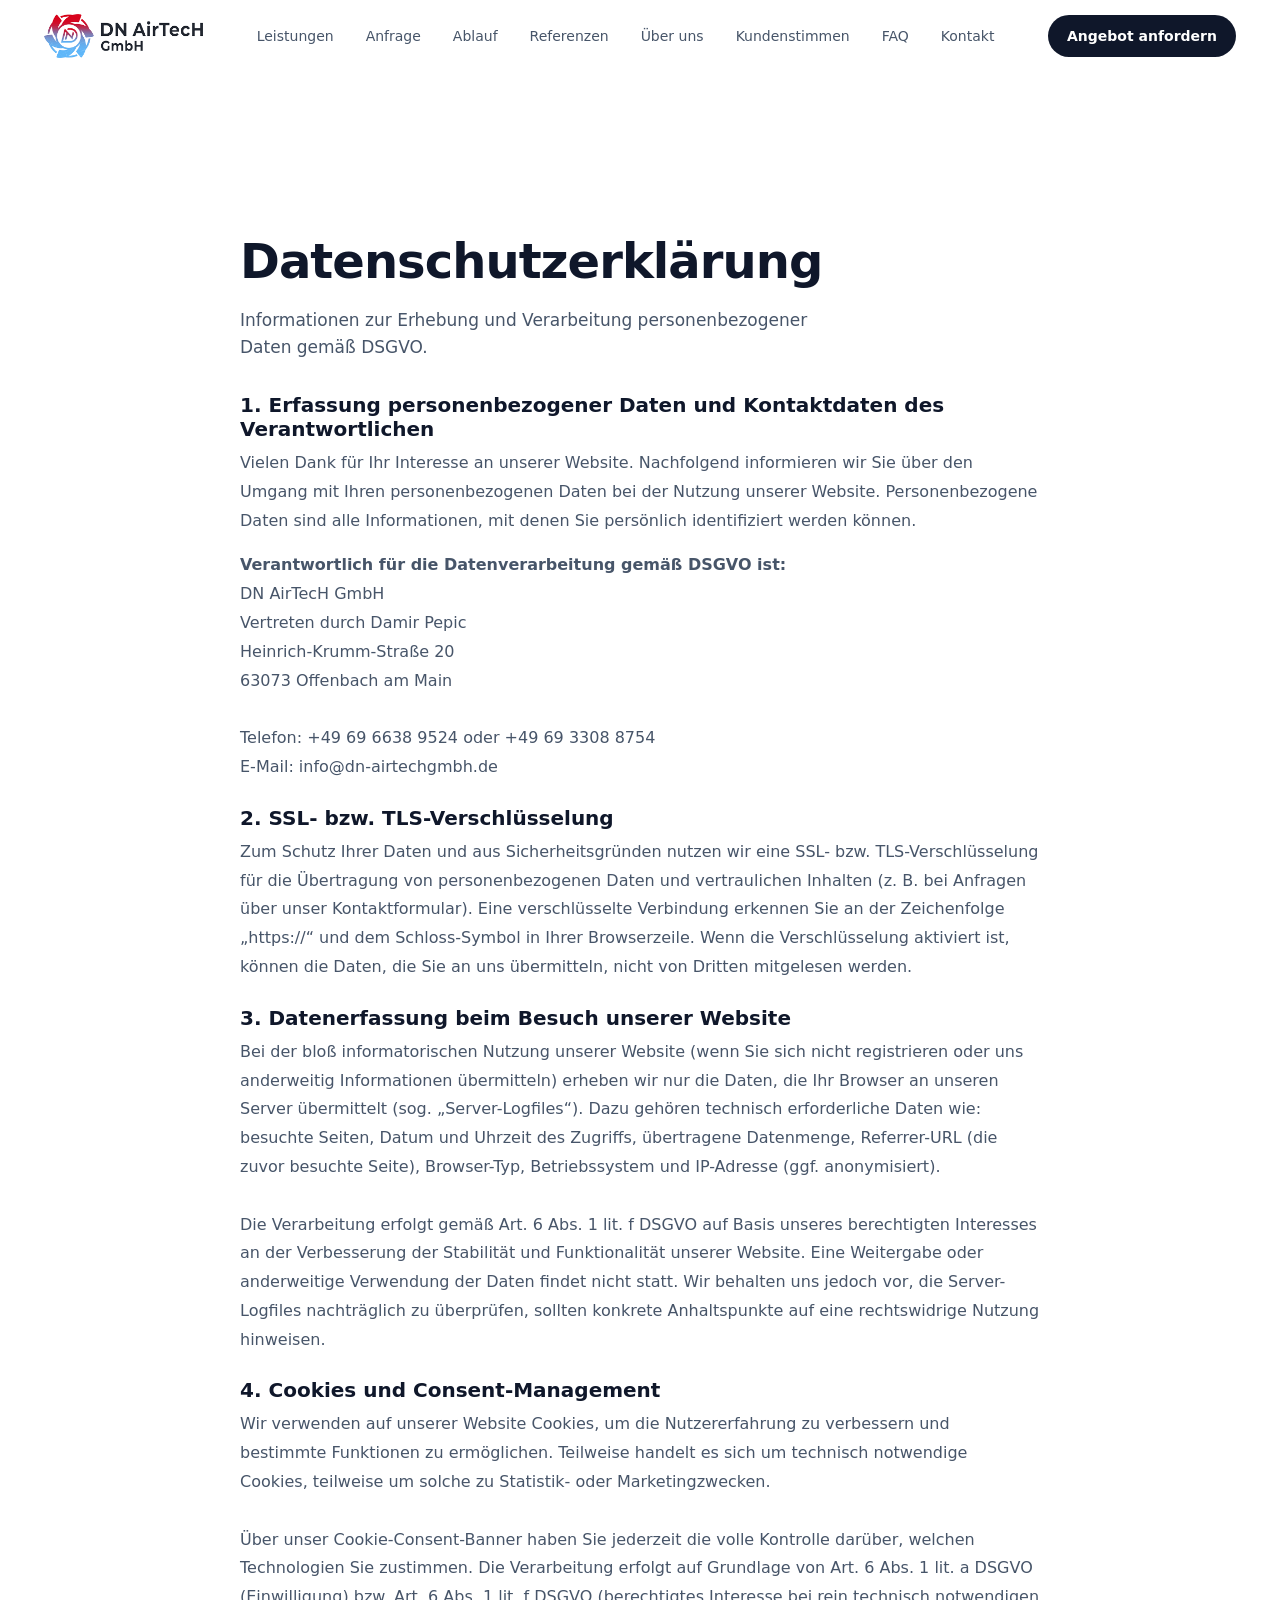
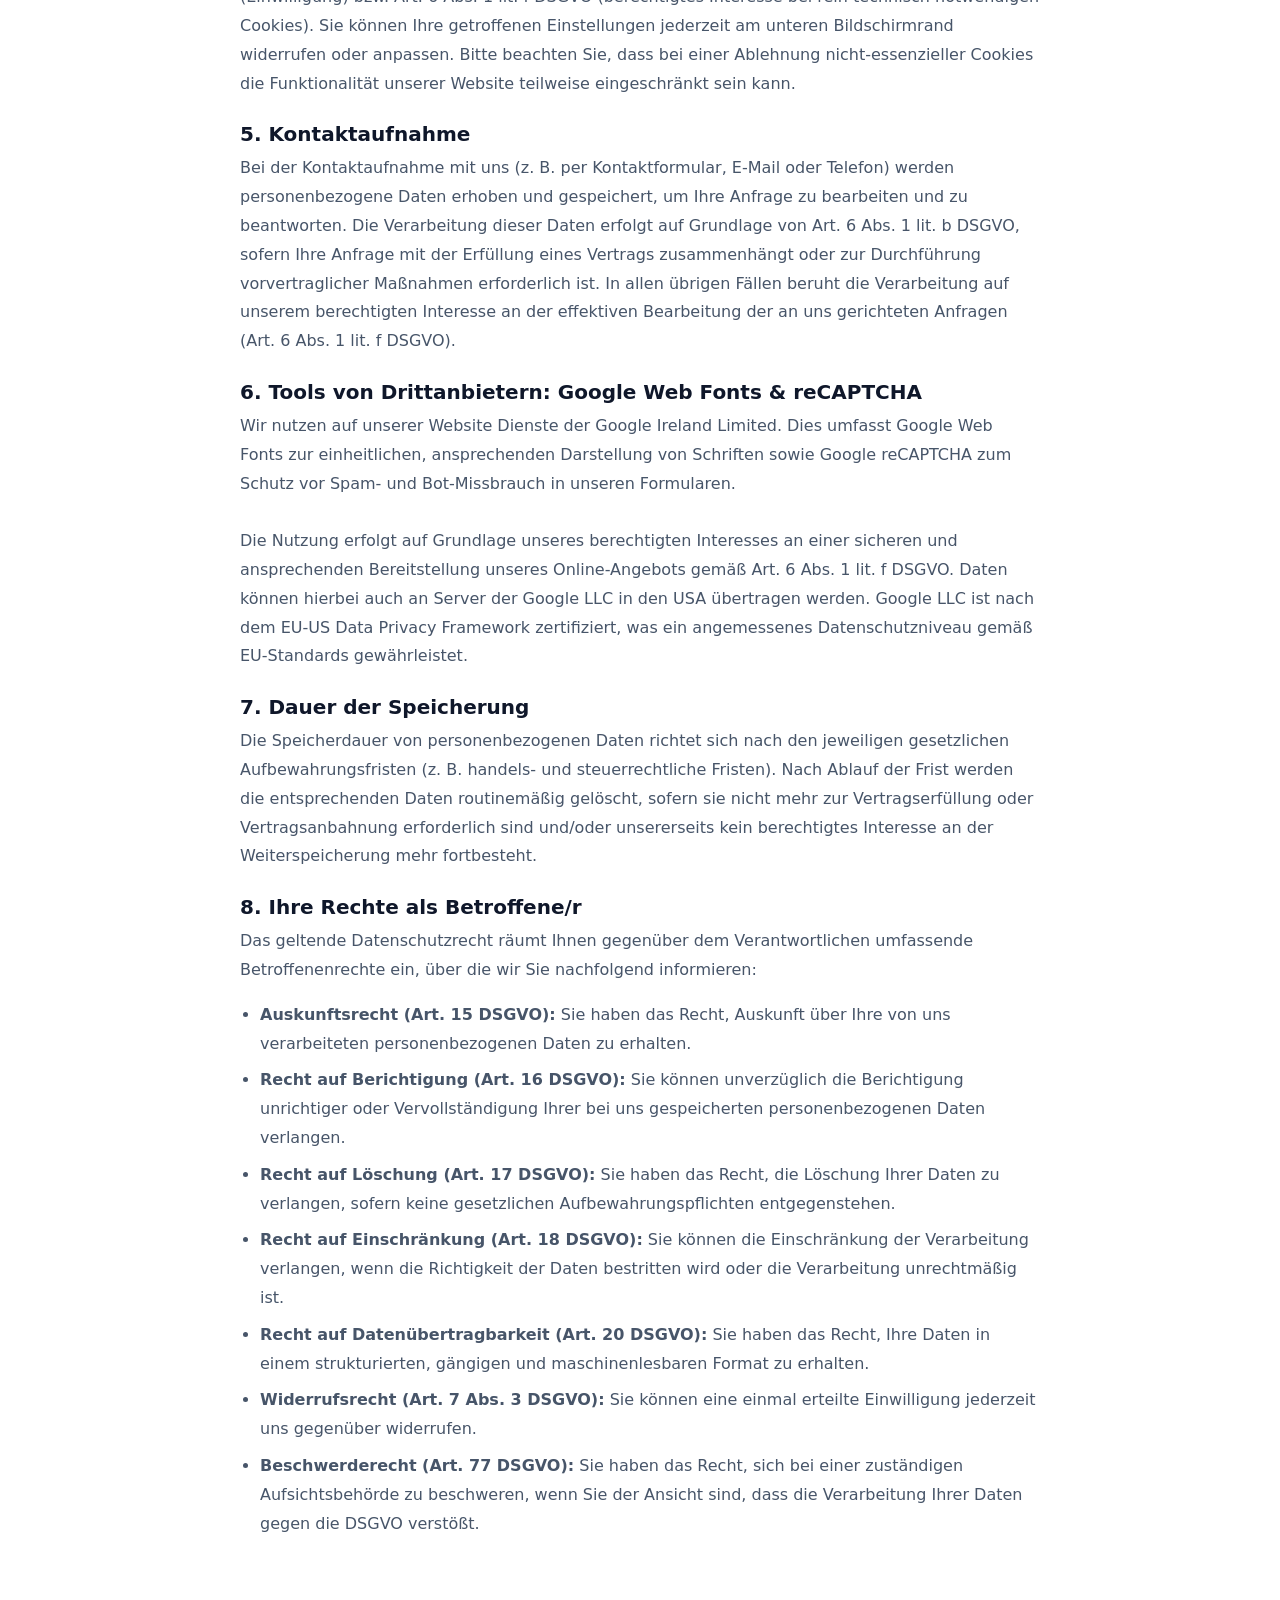
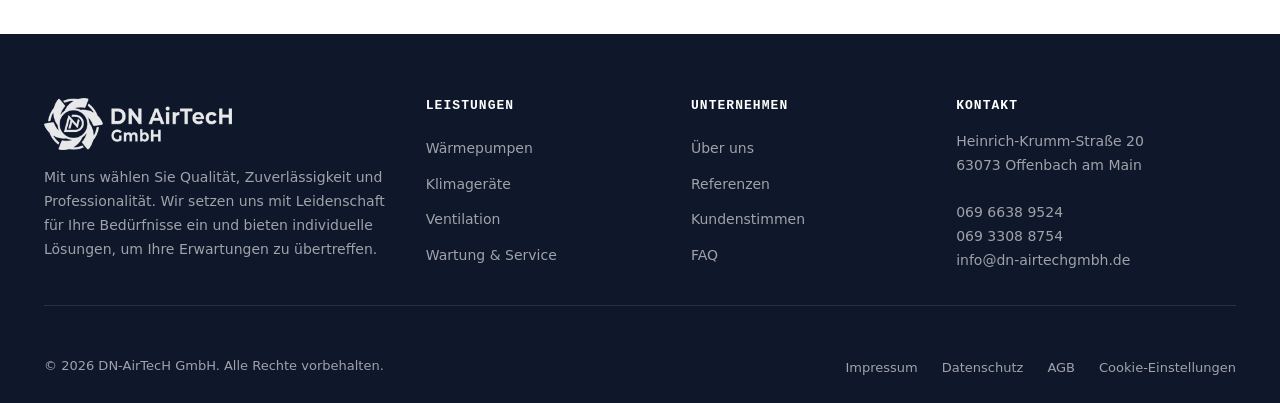
<file: datenschutz.html>
<!DOCTYPE html>
<html lang="de">
<head>
    <meta charset="UTF-8">
    <meta name="viewport" content="width=device-width, initial-scale=1.0">
    <title>Datenschutzerklärung | DN-AirTecH GmbH</title>
    <meta name="robots" content="noindex, follow">
    <link rel="stylesheet" href="styles.css">
</head>
<body>

    <header class="header" id="header">
        <div class="container header__inner">

            <a href="index.html" class="header__logo" aria-label="DN-AirTecH GmbH Startseite">
                <img src="DN-AirTecH-GmbH-Logo-Horizontal.png" alt="DN-AirTecH GmbH Logo" class="header__logo-img">
            </a>

            <nav class="nav" id="nav" aria-label="Hauptnavigation">
                <ul class="nav__list">
                    <li><a href="#leistungen">Leistungen</a></li>
                    <li><a href="#anfrage">Anfrage</a></li>
                    <li><a href="#ablauf">Ablauf</a></li>
                    <li><a href="#referenzen">Referenzen</a></li>
                    <li><a href="#about">Über uns</a></li>
                    <li><a href="#stimmen">Kundenstimmen</a></li>
                    <li><a href="#faq">FAQ</a></li>
                    <li><a href="#kontakt">Kontakt</a></li>
                </ul>
            </nav>

            <div class="header__actions">
                <a href="tel:+496966389524" class="btn-icon" aria-label="Direkt anrufen">
                    <svg viewBox="0 0 24 24" width="20" height="20" fill="none" stroke="currentColor" stroke-width="2"><path d="M22 16.92v3a2 2 0 0 1-2.18 2 19.79 19.79 0 0 1-8.63-3.07 19.5 19.5 0 0 1-6-6 19.79 19.79 0 0 1-3.07-8.67A2 2 0 0 1 4.11 2h3a2 2 0 0 1 2 1.72 12.84 12.84 0 0 0 .7 2.81 2 2 0 0 1-.45 2.11L8.09 9.91a16 16 0 0 0 6 6l1.27-1.27a2 2 0 0 1 2.11-.45 12.84 12.84 0 0 0 2.81.7A2 2 0 0 1 22 16.92z"/></svg>
                </a>
                <a href="#anfrage" class="btn btn--primary btn--sm header__cta">Angebot anfordern</a>
                <button class="hamburger" id="hamburger" aria-label="Menü öffnen" aria-expanded="false" aria-controls="nav">
                    <span></span><span></span><span></span>
                </button>
            </div>
        </div>
    </header>

    <main id="main">
        <section class="legal-section" style="padding: 160px 0 var(--space-8);">
            <div class="container">
                <div class="section-head reveal" style="text-align: left; max-width: 800px; margin: 0 auto var(--space-6);">
                    <h1 class="section-title">Datenschutz&shy;erklärung</h1>
                    <p class="section-sub" style="margin-left: 0;">Informationen zur Erhebung und Verarbeitung personenbezogener Daten gemäß DSGVO.</p>
                </div>

                <div class="reveal" style="max-width: 800px; margin: 0 auto; color: var(--color-text); line-height: 1.8; font-size: 16px;">

                    <h3 style="font-size: 20px; color: var(--color-ink); margin-bottom: 8px;">1. Erfassung personenbezogener Daten und Kontaktdaten des Verantwortlichen</h3>
                    <p style="margin-bottom: 16px;">
                        Vielen Dank für Ihr Interesse an unserer Website. Nachfolgend informieren wir Sie über den Umgang mit Ihren personenbezogenen Daten bei der Nutzung unserer Website. Personenbezogene Daten sind alle Informationen, mit denen Sie persönlich identifiziert werden können.
                    </p>
                    <p style="margin-bottom: var(--space-5);">
                        <strong>Verantwortlich für die Datenverarbeitung gemäß DSGVO ist:</strong><br>
                        DN AirTecH GmbH<br>
                        Vertreten durch Damir Pepic<br>
                        Heinrich-Krumm-Straße 20<br>
                        63073 Offenbach am Main<br><br>
                        Telefon: +49 69 6638 9524 oder +49 69 3308 8754<br>
                        E-Mail: info@dn-airtechgmbh.de
                    </p>

                    <h3 style="font-size: 20px; color: var(--color-ink); margin-bottom: 8px;">2. SSL- bzw. TLS-Verschlüsselung</h3>
                    <p style="margin-bottom: var(--space-5);">
                        Zum Schutz Ihrer Daten und aus Sicherheitsgründen nutzen wir eine SSL- bzw. TLS-Verschlüsselung für die Übertragung von personenbezogenen Daten und vertraulichen Inhalten (z. B. bei Anfragen über unser Kontaktformular). Eine verschlüsselte Verbindung erkennen Sie an der Zeichenfolge „https://“ und dem Schloss-Symbol in Ihrer Browserzeile. Wenn die Verschlüsselung aktiviert ist, können die Daten, die Sie an uns übermitteln, nicht von Dritten mitgelesen werden.
                    </p>

                    <h3 style="font-size: 20px; color: var(--color-ink); margin-bottom: 8px;">3. Datenerfassung beim Besuch unserer Website</h3>
                    <p style="margin-bottom: var(--space-5);">
                        Bei der bloß informatorischen Nutzung unserer Website (wenn Sie sich nicht registrieren oder uns anderweitig Informationen übermitteln) erheben wir nur die Daten, die Ihr Browser an unseren Server übermittelt (sog. „Server-Logfiles“). Dazu gehören technisch erforderliche Daten wie: besuchte Seiten, Datum und Uhrzeit des Zugriffs, übertragene Datenmenge, Referrer-URL (die zuvor besuchte Seite), Browser-Typ, Betriebssystem und IP-Adresse (ggf. anonymisiert).<br><br>
                        Die Verarbeitung erfolgt gemäß Art. 6 Abs. 1 lit. f DSGVO auf Basis unseres berechtigten Interesses an der Verbesserung der Stabilität und Funktionalität unserer Website. Eine Weitergabe oder anderweitige Verwendung der Daten findet nicht statt. Wir behalten uns jedoch vor, die Server-Logfiles nachträglich zu überprüfen, sollten konkrete Anhaltspunkte auf eine rechtswidrige Nutzung hinweisen.
                    </p>

                    <h3 style="font-size: 20px; color: var(--color-ink); margin-bottom: 8px;">4. Cookies und Consent-Management</h3>
                    <p style="margin-bottom: var(--space-5);">
                        Wir verwenden auf unserer Website Cookies, um die Nutzererfahrung zu verbessern und bestimmte Funktionen zu ermöglichen. Teilweise handelt es sich um technisch notwendige Cookies, teilweise um solche zu Statistik- oder Marketingzwecken.<br><br>
                        Über unser Cookie-Consent-Banner haben Sie jederzeit die volle Kontrolle darüber, welchen Technologien Sie zustimmen. Die Verarbeitung erfolgt auf Grundlage von Art. 6 Abs. 1 lit. a DSGVO (Einwilligung) bzw. Art. 6 Abs. 1 lit. f DSGVO (berechtigtes Interesse bei rein technisch notwendigen Cookies). Sie können Ihre getroffenen Einstellungen jederzeit am unteren Bildschirmrand widerrufen oder anpassen. Bitte beachten Sie, dass bei einer Ablehnung nicht-essenzieller Cookies die Funktionalität unserer Website teilweise eingeschränkt sein kann.
                    </p>

                    <h3 style="font-size: 20px; color: var(--color-ink); margin-bottom: 8px;">5. Kontaktaufnahme</h3>
                    <p style="margin-bottom: var(--space-5);">
                        Bei der Kontaktaufnahme mit uns (z. B. per Kontaktformular, E-Mail oder Telefon) werden personenbezogene Daten erhoben und gespeichert, um Ihre Anfrage zu bearbeiten und zu beantworten. Die Verarbeitung dieser Daten erfolgt auf Grundlage von Art. 6 Abs. 1 lit. b DSGVO, sofern Ihre Anfrage mit der Erfüllung eines Vertrags zusammenhängt oder zur Durchführung vorvertraglicher Maßnahmen erforderlich ist. In allen übrigen Fällen beruht die Verarbeitung auf unserem berechtigten Interesse an der effektiven Bearbeitung der an uns gerichteten Anfragen (Art. 6 Abs. 1 lit. f DSGVO).
                    </p>

                    <h3 style="font-size: 20px; color: var(--color-ink); margin-bottom: 8px;">6. Tools von Drittanbietern: Google Web Fonts & reCAPTCHA</h3>
                    <p style="margin-bottom: var(--space-5);">
                        Wir nutzen auf unserer Website Dienste der Google Ireland Limited. Dies umfasst Google Web Fonts zur einheitlichen, ansprechenden Darstellung von Schriften sowie Google reCAPTCHA zum Schutz vor Spam- und Bot-Missbrauch in unseren Formularen.<br><br>
                        Die Nutzung erfolgt auf Grundlage unseres berechtigten Interesses an einer sicheren und ansprechenden Bereitstellung unseres Online-Angebots gemäß Art. 6 Abs. 1 lit. f DSGVO. Daten können hierbei auch an Server der Google LLC in den USA übertragen werden. Google LLC ist nach dem EU-US Data Privacy Framework zertifiziert, was ein angemessenes Datenschutzniveau gemäß EU-Standards gewährleistet.
                    </p>

                    <h3 style="font-size: 20px; color: var(--color-ink); margin-bottom: 8px;">7. Dauer der Speicherung</h3>
                    <p style="margin-bottom: var(--space-5);">
                        Die Speicherdauer von personenbezogenen Daten richtet sich nach den jeweiligen gesetzlichen Aufbewahrungsfristen (z. B. handels- und steuerrechtliche Fristen). Nach Ablauf der Frist werden die entsprechenden Daten routinemäßig gelöscht, sofern sie nicht mehr zur Vertragserfüllung oder Vertragsanbahnung erforderlich sind und/oder unsererseits kein berechtigtes Interesse an der Weiterspeicherung mehr fortbesteht.
                    </p>

                    <h3 style="font-size: 20px; color: var(--color-ink); margin-bottom: 8px;">8. Ihre Rechte als Betroffene/r</h3>
                    <p style="margin-bottom: 16px;">
                        Das geltende Datenschutzrecht räumt Ihnen gegenüber dem Verantwortlichen umfassende Betroffenenrechte ein, über die wir Sie nachfolgend informieren:
                    </p>
                    <ul style="list-style-type: disc; margin-left: 20px; margin-bottom: var(--space-6);">
                        <li style="margin-bottom: 8px;"><strong>Auskunftsrecht (Art. 15 DSGVO):</strong> Sie haben das Recht, Auskunft über Ihre von uns verarbeiteten personenbezogenen Daten zu erhalten.</li>
                        <li style="margin-bottom: 8px;"><strong>Recht auf Berichtigung (Art. 16 DSGVO):</strong> Sie können unverzüglich die Berichtigung unrichtiger oder Vervollständigung Ihrer bei uns gespeicherten personenbezogenen Daten verlangen.</li>
                        <li style="margin-bottom: 8px;"><strong>Recht auf Löschung (Art. 17 DSGVO):</strong> Sie haben das Recht, die Löschung Ihrer Daten zu verlangen, sofern keine gesetzlichen Aufbewahrungspflichten entgegenstehen.</li>
                        <li style="margin-bottom: 8px;"><strong>Recht auf Einschränkung (Art. 18 DSGVO):</strong> Sie können die Einschränkung der Verarbeitung verlangen, wenn die Richtigkeit der Daten bestritten wird oder die Verarbeitung unrechtmäßig ist.</li>
                        <li style="margin-bottom: 8px;"><strong>Recht auf Datenübertragbarkeit (Art. 20 DSGVO):</strong> Sie haben das Recht, Ihre Daten in einem strukturierten, gängigen und maschinenlesbaren Format zu erhalten.</li>
                        <li style="margin-bottom: 8px;"><strong>Widerrufsrecht (Art. 7 Abs. 3 DSGVO):</strong> Sie können eine einmal erteilte Einwilligung jederzeit uns gegenüber widerrufen.</li>
                        <li style="margin-bottom: 8px;"><strong>Beschwerderecht (Art. 77 DSGVO):</strong> Sie haben das Recht, sich bei einer zuständigen Aufsichtsbehörde zu beschweren, wenn Sie der Ansicht sind, dass die Verarbeitung Ihrer Daten gegen die DSGVO verstößt.</li>
                    </ul>

                </div>
            </div>
        </section>
    </main>

    <footer class="footer">
        <div class="container">
            <div class="footer__grid">

                <div class="footer__brand">
                    <a href="#" class="footer__logo" aria-label="DN-AirTecH GmbH">
                        <img src="DN-AirTecH-GmbH-Logo-Horizontal.png" alt="DN-AirTecH GmbH Logo" class="footer__logo-img">
                    </a>
                    <p>Mit uns wählen Sie Qualität, Zuverlässigkeit und Professionalität. Wir setzen uns mit Leidenschaft für Ihre Bedürfnisse ein und bieten individuelle Lösungen, um Ihre Erwartungen zu übertreffen.</p>
                </div>

                <div class="footer__col">
                    <h4>Leistungen</h4>
                    <ul>
                        <li><a href="#leistungen">Wärmepumpen</a></li>
                        <li><a href="#leistungen">Klimageräte</a></li>
                        <li><a href="#leistungen">Ventilation</a></li>
                        <li><a href="#ablauf">Wartung &amp; Service</a></li>
                    </ul>
                </div>

                <div class="footer__col">
                    <h4>Unternehmen</h4>
                    <ul>
                        <li><a href="#about">Über uns</a></li>
                        <li><a href="#referenzen">Referenzen</a></li>
                        <li><a href="#stimmen">Kundenstimmen</a></li>
                        <li><a href="#faq">FAQ</a></li>
                    </ul>
                </div>

                <div class="footer__col">
                    <h4>Kontakt</h4>
                    <address>
                        Heinrich-Krumm-Straße 20<br>
                        63073 Offenbach am Main<br><br>
                        <a href="tel:+496966389524">069 6638 9524</a><br>
                        <a href="tel:+496933088754">069 3308 8754</a><br>
                        <a href="mailto:info@dn-airtechgmbh.de">info@dn-airtechgmbh.de</a>
                    </address>
                </div>

            </div>

            <div class="footer__bottom">
                <p>© <span id="currentYear">2026</span> DN-AirTecH GmbH. Alle Rechte vorbehalten.</p>
                <ul class="footer__legal">
                    <li><a href="impressum.html">Impressum</a></li>
                    <li><a href="datenschutz.html">Datenschutz</a></li>
                    <li><a href="#agb">AGB</a></li>
                    <li><button type="button" class="footer__link-btn" id="cookieSettingsBtn">Cookie-Einstellungen</button></li>
                </ul>
            </div>
        </div>
    </footer>

    <script src="script.js" defer></script>
</body>
</html>
</file>
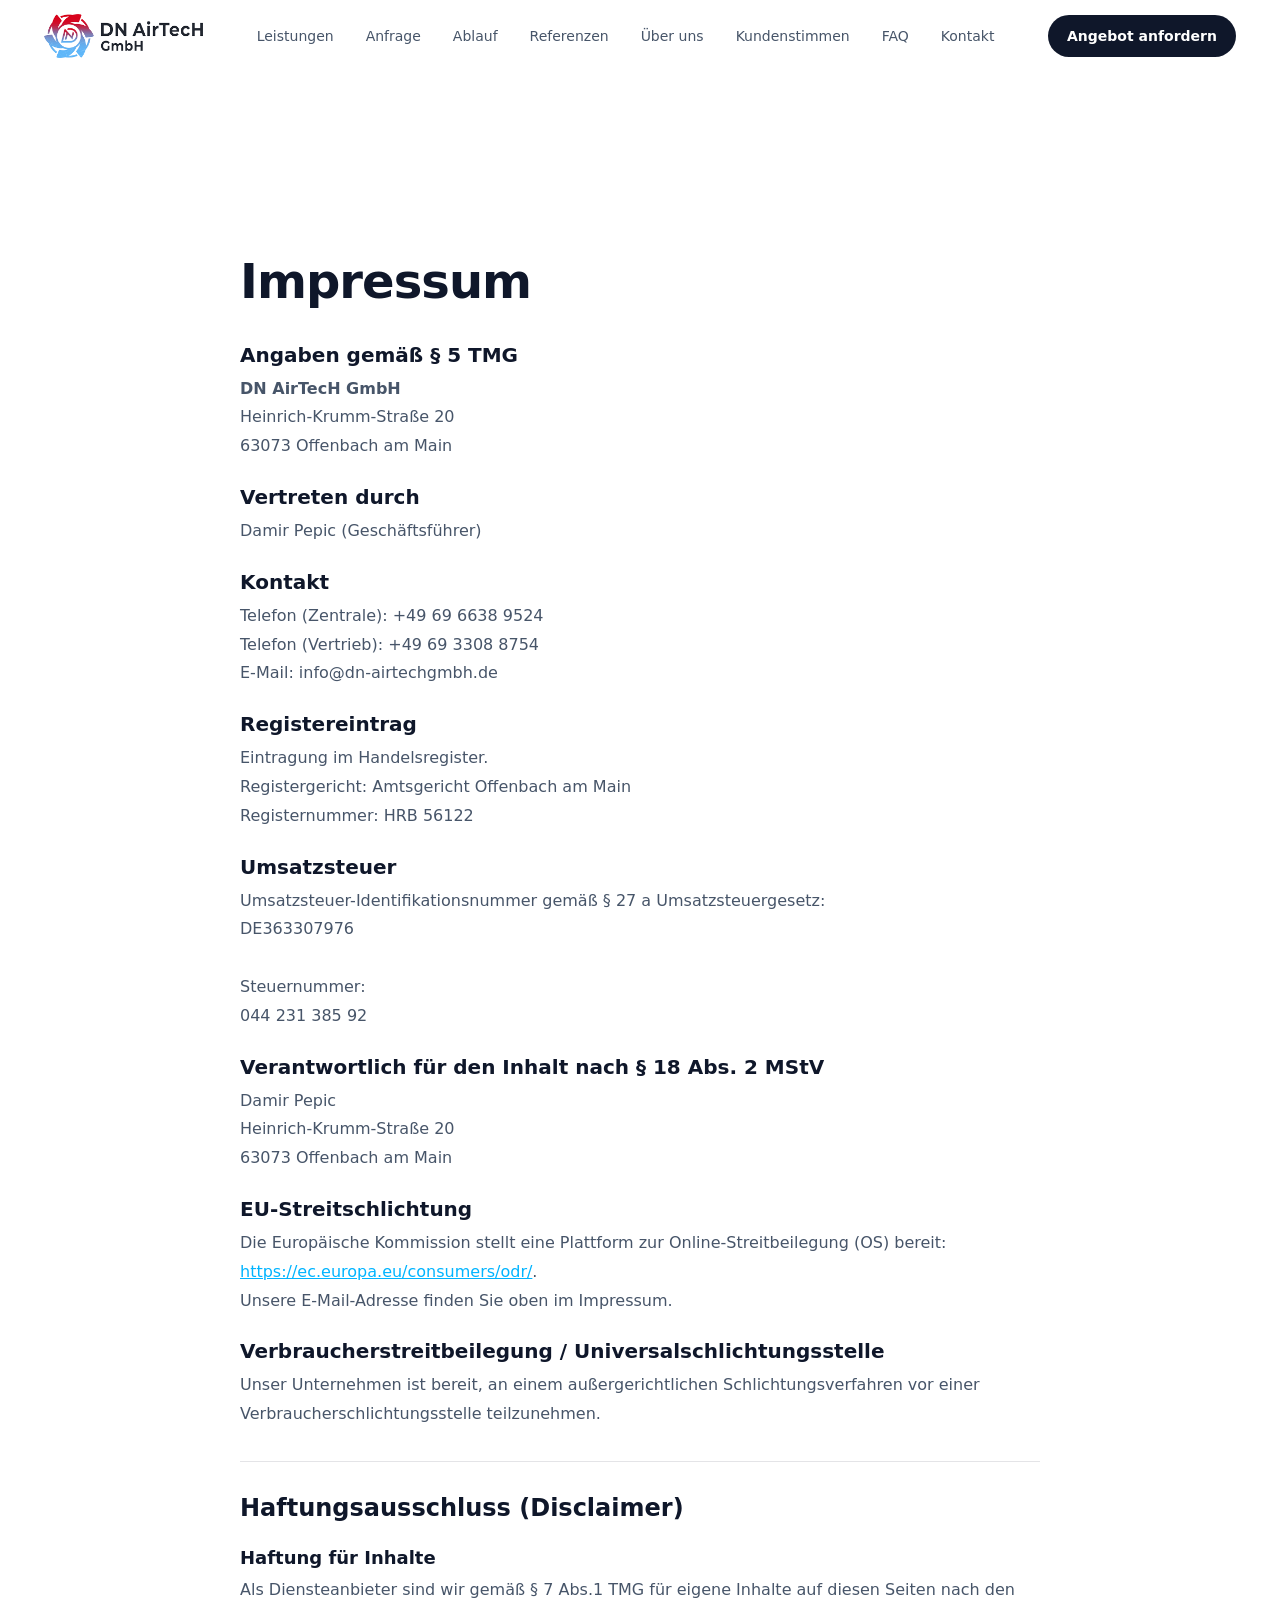
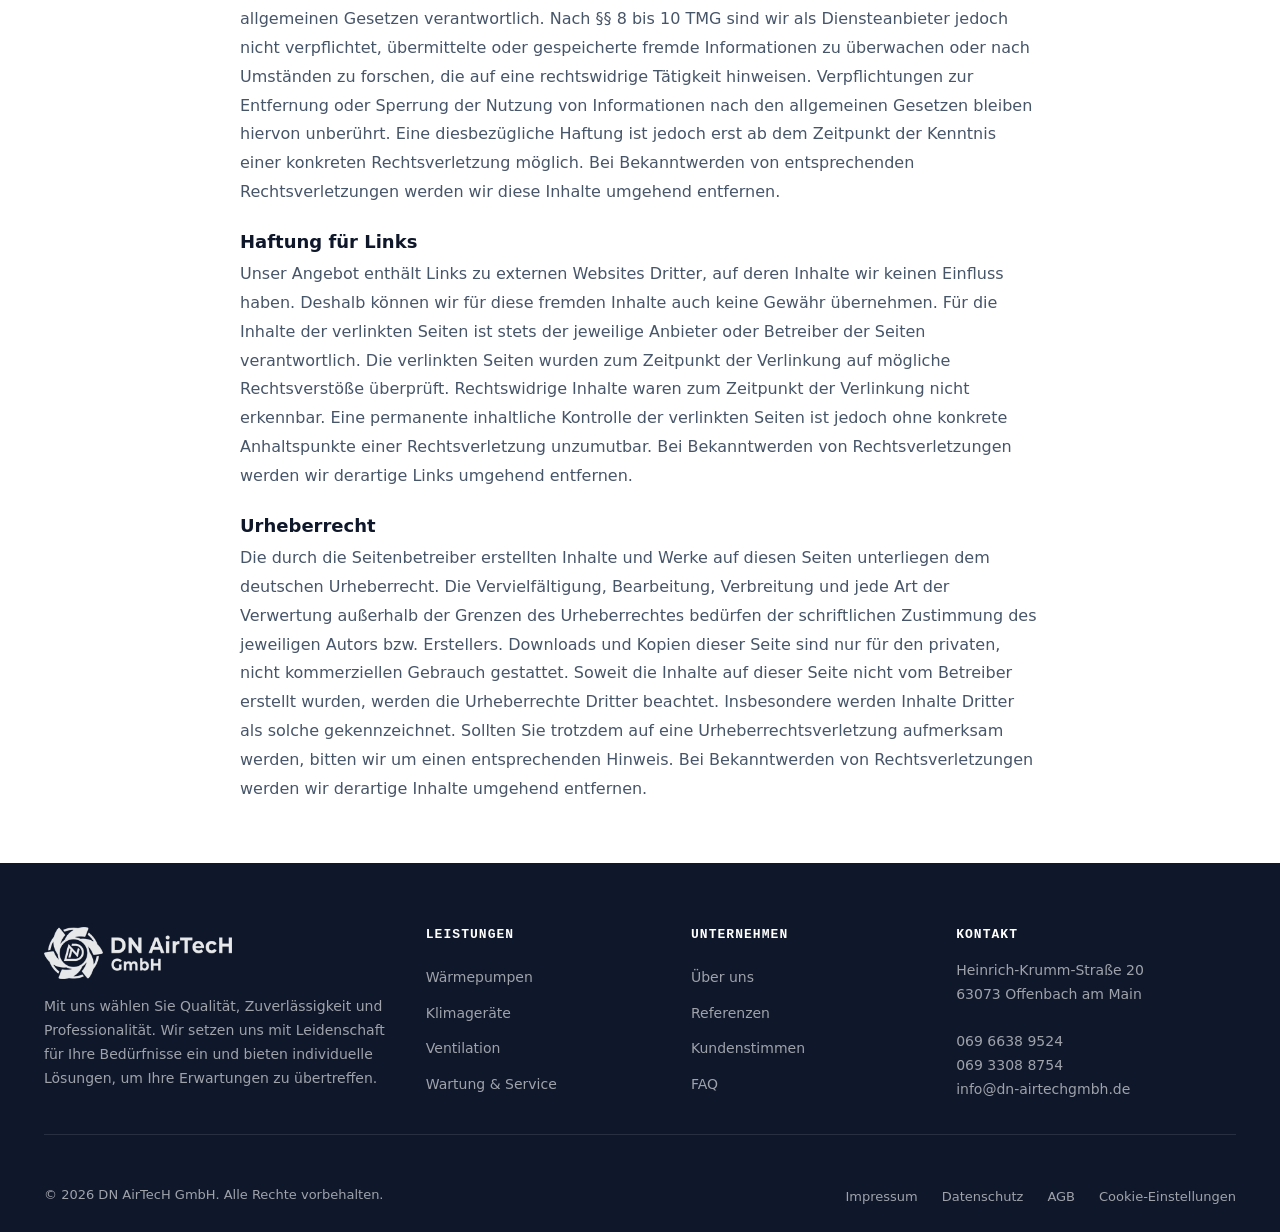
<file: impressum.html>
<!DOCTYPE html>
<html lang="de">
<head>
    <meta charset="UTF-8">
    <meta name="viewport" content="width=device-width, initial-scale=1.0">
    <title>Impressum | DN-AirTecH GmbH</title>
    <meta name="robots" content="noindex, follow"> <link rel="stylesheet" href="styles.css">
</head>
<body>

    <header class="header" id="header">
        <div class="container header__inner">

            <a href="index.html" class="header__logo" aria-label="DN AirTecH GmbH Startseite">
                <img src="DN-AirTecH-GmbH-Logo-Horizontal.png" alt="DN AirTecH GmbH Logo" class="header__logo-img">
            </a>

            <nav class="nav" id="nav" aria-label="Hauptnavigation">
                <ul class="nav__list">
                    <li><a href="#leistungen">Leistungen</a></li>
                    <li><a href="#anfrage">Anfrage</a></li>
                    <li><a href="#ablauf">Ablauf</a></li>
                    <li><a href="#referenzen">Referenzen</a></li>
                    <li><a href="#about">Über uns</a></li>
                    <li><a href="#stimmen">Kundenstimmen</a></li>
                    <li><a href="#faq">FAQ</a></li>
                    <li><a href="#kontakt">Kontakt</a></li>
                </ul>
            </nav>

            <div class="header__actions">
                <a href="tel:+496966389524" class="btn-icon" aria-label="Direkt anrufen">
                    <svg viewBox="0 0 24 24" width="20" height="20" fill="none" stroke="currentColor" stroke-width="2"><path d="M22 16.92v3a2 2 0 0 1-2.18 2 19.79 19.79 0 0 1-8.63-3.07 19.5 19.5 0 0 1-6-6 19.79 19.79 0 0 1-3.07-8.67A2 2 0 0 1 4.11 2h3a2 2 0 0 1 2 1.72 12.84 12.84 0 0 0 .7 2.81 2 2 0 0 1-.45 2.11L8.09 9.91a16 16 0 0 0 6 6l1.27-1.27a2 2 0 0 1 2.11-.45 12.84 12.84 0 0 0 2.81.7A2 2 0 0 1 22 16.92z"/></svg>
                </a>
                <a href="#anfrage" class="btn btn--primary btn--sm header__cta">Angebot anfordern</a>
                <button class="hamburger" id="hamburger" aria-label="Menü öffnen" aria-expanded="false" aria-controls="nav">
                    <span></span><span></span><span></span>
                </button>
            </div>
        </div>
    </header>

    <main id="main">
        <section class="legal-section" style="padding: 160px 0 var(--space-8);">
            <div class="container">
                <div class="section-head reveal" style="text-align: left; max-width: 800px; margin: 0 auto var(--space-6);">
                    <h1 class="section-title">Impressum</h1>
                </div>

                <div class="reveal" style="max-width: 800px; margin: 0 auto; color: var(--color-text); line-height: 1.8; font-size: 16px;">
                    
                    <h3 style="font-size: 20px; color: var(--color-ink); margin-bottom: 8px;">Angaben gemäß § 5 TMG</h3>
                    <p style="margin-bottom: var(--space-5);">
                        <strong>DN AirTecH GmbH</strong><br>
                        Heinrich-Krumm-Straße 20<br>
                        63073 Offenbach am Main
                    </p>

                    <h3 style="font-size: 20px; color: var(--color-ink); margin-bottom: 8px;">Vertreten durch</h3>
                    <p style="margin-bottom: var(--space-5);">
                        Damir Pepic (Geschäftsführer)
                    </p>

                    <h3 style="font-size: 20px; color: var(--color-ink); margin-bottom: 8px;">Kontakt</h3>
                    <p style="margin-bottom: var(--space-5);">
                        Telefon (Zentrale): +49 69 6638 9524<br>
                        Telefon (Vertrieb): +49 69 3308 8754<br>
                        E-Mail: info@dn-airtechgmbh.de
                    </p>

                    <h3 style="font-size: 20px; color: var(--color-ink); margin-bottom: 8px;">Registereintrag</h3>
                    <p style="margin-bottom: var(--space-5);">
                        Eintragung im Handelsregister.<br>
                        Registergericht: Amtsgericht Offenbach am Main<br>
                        Registernummer: HRB 56122
                    </p>

                    <h3 style="font-size: 20px; color: var(--color-ink); margin-bottom: 8px;">Umsatzsteuer</h3>
                    <p style="margin-bottom: var(--space-5);">
                        Umsatzsteuer-Identifikationsnummer gemäß § 27 a Umsatzsteuergesetz:<br>
                        DE363307976<br><br>
                        Steuernummer:<br>
                        044 231 385 92
                    </p>

                    <h3 style="font-size: 20px; color: var(--color-ink); margin-bottom: 8px;">Verantwortlich für den Inhalt nach § 18 Abs. 2 MStV</h3>
                    <p style="margin-bottom: var(--space-5);">
                        Damir Pepic<br>
                        Heinrich-Krumm-Straße 20<br>
                        63073 Offenbach am Main
                    </p>

                    <h3 style="font-size: 20px; color: var(--color-ink); margin-bottom: 8px;">EU-Streitschlichtung</h3>
                    <p style="margin-bottom: var(--space-5);">
                        Die Europäische Kommission stellt eine Plattform zur Online-Streitbeilegung (OS) bereit: <a href="https://ec.europa.eu/consumers/odr/" target="_blank" rel="noopener" style="color: var(--color-cool); text-decoration: underline;">https://ec.europa.eu/consumers/odr/</a>.<br>
                        Unsere E-Mail-Adresse finden Sie oben im Impressum.
                    </p>

                    <h3 style="font-size: 20px; color: var(--color-ink); margin-bottom: 8px;">Verbraucherstreitbeilegung / Universalschlichtungsstelle</h3>
                    <p style="margin-bottom: var(--space-6);">
                        Unser Unternehmen ist bereit, an einem außergerichtlichen Schlichtungsverfahren vor einer Verbraucherschlichtungsstelle teilzunehmen.
                    </p>

                    <hr style="border: 0; border-top: 1px solid var(--color-border); margin: var(--space-6) 0;">

                    <h2 style="font-size: 24px; color: var(--color-ink); margin-bottom: 12px;">Haftungsausschluss (Disclaimer)</h2>
                    
                    <h4 style="font-size: 18px; color: var(--color-ink); margin-top: 24px; margin-bottom: 8px;">Haftung für Inhalte</h4>
                    <p style="margin-bottom: 16px;">
                        Als Diensteanbieter sind wir gemäß § 7 Abs.1 TMG für eigene Inhalte auf diesen Seiten nach den allgemeinen Gesetzen verantwortlich. Nach §§ 8 bis 10 TMG sind wir als Diensteanbieter jedoch nicht verpflichtet, übermittelte oder gespeicherte fremde Informationen zu überwachen oder nach Umständen zu forschen, die auf eine rechtswidrige Tätigkeit hinweisen. Verpflichtungen zur Entfernung oder Sperrung der Nutzung von Informationen nach den allgemeinen Gesetzen bleiben hiervon unberührt. Eine diesbezügliche Haftung ist jedoch erst ab dem Zeitpunkt der Kenntnis einer konkreten Rechtsverletzung möglich. Bei Bekanntwerden von entsprechenden Rechtsverletzungen werden wir diese Inhalte umgehend entfernen.
                    </p>

                    <h4 style="font-size: 18px; color: var(--color-ink); margin-top: 24px; margin-bottom: 8px;">Haftung für Links</h4>
                    <p style="margin-bottom: 16px;">
                        Unser Angebot enthält Links zu externen Websites Dritter, auf deren Inhalte wir keinen Einfluss haben. Deshalb können wir für diese fremden Inhalte auch keine Gewähr übernehmen. Für die Inhalte der verlinkten Seiten ist stets der jeweilige Anbieter oder Betreiber der Seiten verantwortlich. Die verlinkten Seiten wurden zum Zeitpunkt der Verlinkung auf mögliche Rechtsverstöße überprüft. Rechtswidrige Inhalte waren zum Zeitpunkt der Verlinkung nicht erkennbar. Eine permanente inhaltliche Kontrolle der verlinkten Seiten ist jedoch ohne konkrete Anhaltspunkte einer Rechtsverletzung unzumutbar. Bei Bekanntwerden von Rechtsverletzungen werden wir derartige Links umgehend entfernen.
                    </p>

                    <h4 style="font-size: 18px; color: var(--color-ink); margin-top: 24px; margin-bottom: 8px;">Urheberrecht</h4>
                    <p style="margin-bottom: 16px;">
                        Die durch die Seitenbetreiber erstellten Inhalte und Werke auf diesen Seiten unterliegen dem deutschen Urheberrecht. Die Vervielfältigung, Bearbeitung, Verbreitung und jede Art der Verwertung außerhalb der Grenzen des Urheberrechtes bedürfen der schriftlichen Zustimmung des jeweiligen Autors bzw. Erstellers. Downloads und Kopien dieser Seite sind nur für den privaten, nicht kommerziellen Gebrauch gestattet. Soweit die Inhalte auf dieser Seite nicht vom Betreiber erstellt wurden, werden die Urheberrechte Dritter beachtet. Insbesondere werden Inhalte Dritter als solche gekennzeichnet. Sollten Sie trotzdem auf eine Urheberrechtsverletzung aufmerksam werden, bitten wir um einen entsprechenden Hinweis. Bei Bekanntwerden von Rechtsverletzungen werden wir derartige Inhalte umgehend entfernen.
                    </p>

                </div>
            </div>
        </section>
    </main>
    
    <footer class="footer">
        <div class="container">
            <div class="footer__grid">

                <div class="footer__brand">
                    <a href="#" class="footer__logo" aria-label="DN AirTecH GmbH">
                        <img src="DN-AirTecH-GmbH-Logo-Horizontal.png" alt="DN AirTecH GmbH Logo" class="footer__logo-img">
                    </a>
                    <p>Mit uns wählen Sie Qualität, Zuverlässigkeit und Professionalität. Wir setzen uns mit Leidenschaft für Ihre Bedürfnisse ein und bieten individuelle Lösungen, um Ihre Erwartungen zu übertreffen.</p>
                </div>

                <div class="footer__col">
                    <h4>Leistungen</h4>
                    <ul>
                        <li><a href="#leistungen">Wärmepumpen</a></li>
                        <li><a href="#leistungen">Klimageräte</a></li>
                        <li><a href="#leistungen">Ventilation</a></li>
                        <li><a href="#ablauf">Wartung &amp; Service</a></li>
                    </ul>
                </div>

                <div class="footer__col">
                    <h4>Unternehmen</h4>
                    <ul>
                        <li><a href="#about">Über uns</a></li>
                        <li><a href="#referenzen">Referenzen</a></li>
                        <li><a href="#stimmen">Kundenstimmen</a></li>
                        <li><a href="#faq">FAQ</a></li>
                    </ul>
                </div>

                <div class="footer__col">
                    <h4>Kontakt</h4>
                    <address>
                        Heinrich-Krumm-Straße 20<br>
                        63073 Offenbach am Main<br><br>
                        <a href="tel:+496966389524">069 6638 9524</a><br>
                        <a href="tel:+496933088754">069 3308 8754</a><br>
                        <a href="mailto:info@dn-airtechgmbh.de">info@dn-airtechgmbh.de</a>
                    </address>
                </div>

            </div>

            <div class="footer__bottom">
                <p>© <span id="currentYear">2026</span> DN AirTecH GmbH. Alle Rechte vorbehalten.</p>
                <ul class="footer__legal">
                    <li><a href="impressum.html">Impressum</a></li>
                    <li><a href="datenschutz.html">Datenschutz</a></li>
                    <li><a href="#agb">AGB</a></li>
                    <li><button type="button" class="footer__link-btn" id="cookieSettingsBtn">Cookie-Einstellungen</button></li>
                </ul>
            </div>
        </div>
    </footer>

    </body>
</html>
</file>
<file: styles.css>
/* ════════════════════════════════════════════════════════════════════
   DN-AirTecH GmbH · styles.css
   ──────────────────────────────────────────────────────────────────
   Architektur:
     1. Tokens & Reset
     2. Layout & Container
     3. z-index Skala (zentral definiert)
     4. Komponenten (Buttons, Forms)
     5. Sections (Header, Hero, Services, Process, etc.)
     6. Utilities (Reveal, Visibility helpers)
     7. JS-Interaction-States (Mobile-Nav, Errors, Cookie)
     8. Responsive
     9. Reduced Motion
   ════════════════════════════════════════════════════════════════════ */

/* ───────────────────────────────────────────
   1. TOKENS & RESET
   ─────────────────────────────────────────── */
:root {
    /* Brand Colors */
    --color-cool: #00B4FF;
    --color-cool-dark: #0066CC;
    --color-warm: #FF6B35;
    --color-warm-dark: #CC4A1F;
    --color-ink: #0F172A;
    --color-ink-soft: #1E293B;

    /* Neutrals */
    --color-bg: #ffffff;
    --color-bg-soft: #FAFAFA;
    --color-bg-muted: #F4F4F5;
    --color-bg-tint: #F8F9FA;
    --color-border: #E4E4E7;
    --color-border-soft: #F1F5F9;
    --color-text: #475569;
    --color-text-muted: #94A3B8;

    /* Gradients */
    --gradient-brand: linear-gradient(135deg, var(--color-cool) 0%, var(--color-warm) 100%);
    --gradient-cool: linear-gradient(135deg, #00B4FF 0%, #0066CC 100%);
    --gradient-warm: linear-gradient(135deg, #FF6B35 0%, #FFA47A 100%);
    --gradient-dark: linear-gradient(135deg, #0F172A 0%, #1E293B 100%);

    /* Typography */
    --font-sans: 'Geist', -apple-system, BlinkMacSystemFont, 'Segoe UI', system-ui, sans-serif;
    --font-mono: 'Geist Mono', 'SF Mono', Consolas, monospace;

    /* Spacing scale */
    --space-1: 4px;
    --space-2: 8px;
    --space-3: 12px;
    --space-4: 16px;
    --space-5: 24px;
    --space-6: 32px;
    --space-7: 48px;
    --space-8: 64px;
    --space-9: 96px;
    --space-10: 128px;

    /* Container & layout */
    --container-max: 1240px;
    --container-pad: 24px;
    --header-h: 72px;
    --banner-h: 44px;

    /* Radii */
    --radius-sm: 8px;
    --radius-md: 12px;
    --radius-lg: 16px;
    --radius-xl: 24px;
    --radius-2xl: 32px;
    --radius-full: 9999px;

    /* Shadows */
    --shadow-sm: 0 1px 2px rgba(15, 23, 42, 0.05);
    --shadow-md: 0 4px 12px rgba(15, 23, 42, 0.08);
    --shadow-lg: 0 12px 32px rgba(15, 23, 42, 0.10);
    --shadow-xl: 0 24px 48px rgba(15, 23, 42, 0.12);
    --shadow-cool: 0 12px 32px rgba(0, 180, 255, 0.20);
    --shadow-warm: 0 12px 32px rgba(255, 107, 53, 0.20);

    /* Motion */
    --duration-fast: 150ms;
    --duration: 280ms;
    --duration-slow: 480ms;
    --ease-out: cubic-bezier(0.16, 1, 0.3, 1);
    --ease-in-out: cubic-bezier(0.65, 0, 0.35, 1);

    /* z-index scale (kritisch — keine willkürlichen z-index Werte irgendwo!) */
    --z-base: 1;
    --z-content: 10;
    --z-fab: 95;
    --z-mobile-nav: 90;
    --z-header: 100;
    --z-cookie: 110;
}

*, *::before, *::after { box-sizing: border-box; }
html { scroll-behavior: smooth; -webkit-text-size-adjust: 100%; }
body {
    margin: 0;
    font-family: var(--font-sans);
    font-size: 16px;
    line-height: 1.6;
    color: var(--color-text);
    background: var(--color-bg);
    -webkit-font-smoothing: antialiased;
    -moz-osx-font-smoothing: grayscale;
    overflow-x: hidden;
}
img, svg { display: block; max-width: 100%; height: auto; }
button { font-family: inherit; cursor: pointer; border: none; background: none; }
a { color: inherit; text-decoration: none; }
ul, ol { margin: 0; padding: 0; list-style: none; }
h1, h2, h3, h4, h5, h6 { margin: 0; font-weight: 700; color: var(--color-ink); line-height: 1.2; }
p { margin: 0; }
input, textarea, select { font-family: inherit; font-size: inherit; }

/* Skip link */
.skip-link {
    position: absolute;
    top: -100px;
    left: 0;
    background: var(--color-ink);
    color: white;
    padding: 12px 20px;
    z-index: 200;
    border-radius: 0 0 var(--radius-md) 0;
    transition: top var(--duration-fast);
}
.skip-link:focus { top: 0; }

/* ───────────────────────────────────────────
   2. LAYOUT & CONTAINER
   ─────────────────────────────────────────── */
.container {
    max-width: var(--container-max);
    margin: 0 auto;
    padding: 0 var(--container-pad);
}

/* Section base — JEDE Section bekommt Isolation, damit z-index nicht ausbricht */
section {
    position: relative;
    isolation: isolate;
    padding: var(--space-9) 0;
}

.eyebrow {
    display: inline-block;
    font-family: var(--font-mono);
    font-size: 12px;
    font-weight: 600;
    text-transform: uppercase;
    letter-spacing: 0.12em;
    color: var(--color-cool);
    margin-bottom: var(--space-4);
}
.eyebrow--light { color: rgba(255, 255, 255, 0.6); }

.section-head {
    text-align: center;
    max-width: 720px;
    margin: 0 auto var(--space-7);
}
.section-title {
    font-size: clamp(32px, 4.5vw, 48px);
    font-weight: 800;
    letter-spacing: -0.02em;
    margin-bottom: var(--space-4);
}
.section-title--light { color: white; }
.section-sub {
    font-size: 17px;
    color: var(--color-text);
    max-width: 600px;
    margin: 0 auto;
}

.text-cool { color: var(--color-cool); }
.text-warm { color: var(--color-warm); }

/* ───────────────────────────────────────────
   3. BUTTONS
   ─────────────────────────────────────────── */
.btn {
    display: inline-flex;
    align-items: center;
    justify-content: center;
    gap: 8px;
    padding: 12px 22px;
    font-size: 15px;
    font-weight: 600;
    border-radius: var(--radius-full);
    transition: all var(--duration-fast) var(--ease-out);
    white-space: nowrap;
    border: 1.5px solid transparent;
}
.btn--primary {
    background: var(--color-ink);
    color: white;
}
.btn--primary:hover {
    background: var(--color-ink-soft);
    transform: translateY(-1px);
    box-shadow: var(--shadow-md);
}
.btn--ghost {
    background: transparent;
    color: var(--color-ink);
    border-color: var(--color-border);
}
.btn--ghost:hover {
    background: var(--color-bg-muted);
    border-color: var(--color-ink);
}
.btn--ghost-light {
    background: rgba(255, 255, 255, 0.1);
    color: white;
    border-color: rgba(255, 255, 255, 0.2);
}
.btn--ghost-light:hover {
    background: rgba(255, 255, 255, 0.18);
    border-color: rgba(255, 255, 255, 0.4);
}
.btn--lg { padding: 16px 28px; font-size: 16px; }
.btn--sm { padding: 9px 18px; font-size: 14px; }
.btn--full { width: 100%; }
.btn:disabled {
    opacity: 0.4;
    cursor: not-allowed;
    pointer-events: none;
}

.btn-icon {
    display: none;
    align-items: center;
    justify-content: center;
    width: 42px;
    height: 42px;
    background: var(--color-bg-muted);
    border-radius: var(--radius-full);
    color: var(--color-ink);
    transition: background var(--duration-fast) var(--ease-out);
}
.btn-icon:hover { background: var(--color-border); }

/* ───────────────────────────────────────────
   4. HEADER (z-index: 100, sticky)
   ─────────────────────────────────────────── */
.header {
    position: sticky;
    top: 0;
    z-index: var(--z-header);
    background: rgba(255, 255, 255, 0.85);
    backdrop-filter: saturate(180%) blur(16px);
    -webkit-backdrop-filter: saturate(180%) blur(16px);
    border-bottom: 1px solid transparent;
    transition: border-color var(--duration-fast), background var(--duration-fast);
}
.header.scrolled {
    background: rgba(255, 255, 255, 0.95);
    border-bottom-color: var(--color-border-soft);
}
.header__inner {
    display: flex;
    align-items: center;
    justify-content: space-between;
    height: var(--header-h);
    gap: var(--space-5);
}
.header__logo {
    display: flex;
    align-items: center;
    gap: 10px;
    flex-shrink: 0;
}
.header__logo-img {
    height: 44px; 
    width: auto;  
    display: block;
}
.header__actions {
    display: flex;
    align-items: center;
    gap: 8px;
    flex-shrink: 0;
}

/* Nav (Desktop) */
.nav__list {
    display: flex;
    align-items: center;
    gap: 4px;
}
.nav__list a {
    display: block;
    padding: 8px 14px;
    font-size: 14px;
    font-weight: 500;
    color: var(--color-text);
    border-radius: var(--radius-full);
    transition: all var(--duration-fast) var(--ease-out);
}
.nav__list a:hover {
    color: var(--color-ink);
    background: var(--color-bg-muted);
}

/* Hamburger */
.hamburger {
    display: none;
    width: 42px;
    height: 42px;
    flex-direction: column;
    justify-content: center;
    align-items: center;
    gap: 5px;
    background: var(--color-bg-muted);
    border-radius: var(--radius-full);
}
.hamburger span {
    width: 18px;
    height: 2px;
    background: var(--color-ink);
    border-radius: 2px;
    transition: all var(--duration-fast) var(--ease-out);
}
.hamburger.active span:nth-child(1) { transform: translateY(7px) rotate(45deg); }
.hamburger.active span:nth-child(2) { opacity: 0; }
.hamburger.active span:nth-child(3) { transform: translateY(-7px) rotate(-45deg); }

/* ───────────────────────────────────────────
   5. RELOCATION BANNER NOTICE
   ─────────────────────────────────────────── */
.banner-notice .container {
    display: flex;
    align-items: center;
    justify-content: center;
    gap: 12px;
    flex-wrap: wrap;
    text-align: center;
}
.banner-notice p {
    font-size: 13px;
    color: var(--color-text);
    margin: 0;
}
.banner-notice strong { color: var(--color-ink); }
.banner-notice__dot {
    width: 8px;
    height: 8px;
    border-radius: 50%;
    background: var(--gradient-brand);
    animation: pulse-dot 2s ease-in-out infinite;
    flex-shrink: 0;
}
@keyframes pulse-dot {
    0%, 100% { opacity: 1; transform: scale(1); }
    50%      { opacity: 0.5; transform: scale(1.3); }
}

/* ───────────────────────────────────────────
   6. HERO
   ─────────────────────────────────────────── */
.hero {
    padding: clamp(240px, 25vw, 320px) 0 var(--space-7);
    min-height: 85vh; /* Sorgt dafür, dass der Bereich groß genug bleibt */
    display: flex;
    align-items: flex-end; /* Schiebt den kompletten Inhalt an den unteren Rand */
    overflow: hidden;
}
.hero__bg {
    position: absolute;
    inset: 0;
    z-index: 0;
    pointer-events: none; /* CRITICAL: deko darf nichts blockieren */
    overflow: hidden;
}
.hero__gradient-orb {
    position: absolute;
    width: 500px;
    height: 500px;
    border-radius: 50%;
    filter: blur(80px);
    opacity: 0.4;
}
.hero__gradient-orb--1 {
    top: -100px;
    right: -150px;
    background: radial-gradient(circle, rgba(0, 180, 255, 0.5), transparent 70%);
    animation: orbFloat 12s ease-in-out infinite;
}
.hero__gradient-orb--2 {
    bottom: -150px;
    left: -100px;
    background: radial-gradient(circle, rgba(255, 107, 53, 0.4), transparent 70%);
    animation: orbFloat 14s ease-in-out infinite reverse;
}
@keyframes orbFloat {
    0%, 100% { transform: translate(0, 0); }
    50%      { transform: translate(40px, -30px); }
}
.hero__grid {
    position: absolute;
    inset: 0;
    background-image:
        linear-gradient(rgba(15, 23, 42, 0.04) 1px, transparent 1px),
        linear-gradient(90deg, rgba(15, 23, 42, 0.04) 1px, transparent 1px);
    background-size: 60px 60px;
    mask-image: radial-gradient(ellipse at center, black 0%, transparent 70%);
    -webkit-mask-image: radial-gradient(ellipse at center, black 0%, transparent 70%);
}

.hero__inner {
    position: relative;
    z-index: var(--z-content);
    display: grid;
    grid-template-columns: 1.2fr 1fr;
    /* Vorher: align-items: center; */
    align-items: flex-end; /* Richtet Text und Gerät unten bündig aus */
    gap: 40px; /* Zieht das Widget etwas näher an den Text ran */
}

.hero__badge {
    display: inline-flex;
    align-items: center;
    gap: 8px;
    padding: 8px 16px;
    background: white;
    border: 1px solid var(--color-border);
    border-radius: var(--radius-full);
    font-size: 13px;
    font-weight: 500;
    color: var(--color-text);
    box-shadow: var(--shadow-sm);
    margin-bottom: var(--space-5);
}
.hero__badge-dot {
    width: 8px;
    height: 8px;
    border-radius: 50%;
    background: var(--gradient-brand);
    animation: pulse-dot 2s ease-in-out infinite;
}

.hero__headline {
    /* Vorher: clamp(40px, 6vw, 68px) -> Jetzt deutlich kleiner */
    font-size: clamp(32px, 4.5vw, 52px); 
    font-weight: 800;
    letter-spacing: -0.03em;
    line-height: 1.05;
    margin-bottom: var(--space-5);
}
.hero__headline-line { display: block; }
.hero__accent {
    background: var(--gradient-cool);
    -webkit-background-clip: text;
    background-clip: text;
    -webkit-text-fill-color: transparent;
}
.hero__accent--cool { background-image: var(--gradient-cool); -webkit-background-clip: text; background-clip: text; -webkit-text-fill-color: transparent; }
.hero__accent--warm { background-image: var(--gradient-warm); -webkit-background-clip: text; background-clip: text; -webkit-text-fill-color: transparent; }

.hero__sub {
    font-size: 17px; /* Vorher 19px */
    color: var(--color-text);
    line-height: 1.6;
    margin-bottom: var(--space-6);
    max-width: 500px; /* Vorher 560px */
}
.hero__sub strong { color: var(--color-ink); font-weight: 600; }

.hero__cta {
    display: flex;
    flex-wrap: wrap;
    gap: 12px;
    margin-bottom: var(--space-6);
}

.hero__trust {
    display: flex;
    align-items: center;
    gap: var(--space-5);
    flex-wrap: wrap;
    padding-top: var(--space-5);
    border-top: 1px solid var(--color-border-soft);
}
.hero__trust-item {
    display: flex;
    flex-direction: column;
    gap: 2px;
}
.hero__trust-item strong {
    font-size: 16px;
    color: var(--color-ink);
    font-weight: 700;
    letter-spacing: -0.01em;
}
.hero__trust-item span {
    font-size: 12px;
    color: var(--color-text-muted);
}
.hero__trust-divider {
    width: 1px;
    height: 32px;
    background: var(--color-border);
}

/* Hero Visual: Animated AC Device */
.hero__visual {
    position: relative;
    display: flex;
    /* Vorher: align-items: center; justify-content: center; min-height: 380px; */
    align-items: flex-end;
    justify-content: flex-start; /* Zieht das Gerät nach links, näher an den Text */
    min-height: auto; /* Entfernt die erzwungene Höhe */
    padding-bottom: var(--space-5); /* Hebt das Gerät minimal an, damit es optisch perfekt zum Text passt */
}
.hero__device {
    position: relative;
    width: 320px;
    height: 320px;
    background: linear-gradient(135deg, var(--color-ink) 0%, var(--color-ink-soft) 100%);
    border-radius: var(--radius-2xl);
    box-shadow: var(--shadow-xl);
    padding: 32px;
    display: flex;
    flex-direction: column;
    justify-content: space-between;
    overflow: hidden;
    animation: deviceFloat 6s ease-in-out infinite;
}
@keyframes deviceFloat {
    0%, 100% { transform: translateY(0) rotate(-1deg); }
    50%      { transform: translateY(-10px) rotate(1deg); }
}
.hero__device::before {
    content: '';
    position: absolute;
    top: 0;
    left: 0;
    right: 0;
    height: 60%;
    background: radial-gradient(circle at top right, rgba(0, 180, 255, 0.2), transparent 60%);
    pointer-events: none;
}
.hero__device-screen {
    position: relative;
    z-index: 1;
}
.hero__device-temp {
    display: flex;
    align-items: baseline;
    gap: 4px;
    color: white;
}
.hero__device-num {
    font-family: var(--font-mono);
    font-size: 88px;
    font-weight: 600;
    letter-spacing: -0.04em;
    line-height: 1;
    transition: opacity 0.3s var(--ease-out);
}
.hero__device-unit {
    font-family: var(--font-mono);
    font-size: 32px;
    font-weight: 500;
    color: var(--color-cool);
}
.hero__device-status {
    display: flex;
    align-items: center;
    gap: 8px;
    margin-top: 12px;
    font-family: var(--font-mono);
    font-size: 12px;
    color: rgba(255, 255, 255, 0.6);
    text-transform: uppercase;
    letter-spacing: 0.05em;
}
.hero__device-dot {
    width: 8px;
    height: 8px;
    border-radius: 50%;
    background: #4ADE80;
    box-shadow: 0 0 10px #4ADE80;
    animation: pulse-dot 1.5s ease-in-out infinite;
}
.hero__device-fan {
    position: relative;
    z-index: 1;
    align-self: flex-end;
    color: var(--color-cool);
}
.hero__device-fan-blades {
    transform-origin: 50px 50px;
    animation: fan-spin 4s linear infinite;
}
@keyframes fan-spin {
    from { transform: rotate(0deg); }
    to   { transform: rotate(360deg); }
}
.hero__device-airflow {
    position: absolute;
    bottom: 32px;
    left: 32px;
    display: flex;
    gap: 6px;
}
.hero__device-airflow span {
    width: 4px;
    height: 4px;
    border-radius: 50%;
    background: var(--color-cool);
    opacity: 0;
    animation: airflow 2s ease-out infinite;
}
.hero__device-airflow span:nth-child(2) { animation-delay: 0.3s; }
.hero__device-airflow span:nth-child(3) { animation-delay: 0.6s; }
@keyframes airflow {
    0%   { opacity: 0; transform: translateX(0) translateY(0); }
    20%  { opacity: 1; }
    100% { opacity: 0; transform: translateX(-30px) translateY(-30px); }
}
.hero__video {
    position: absolute;
    top: 0;
    left: 0;
    width: 100%;
    height: 100%;
    object-fit: cover; /* Sorgt dafür, dass das Video den gesamten Bereich ausfüllt */
    z-index: -2;
}
.hero__video-overlay {
    position: absolute;
    inset: 0;
    background: rgba(255, 255, 255, 0.65); /* Weißer, halbtransparenter Schleier */
    z-index: -1;
}
/* --- Umzugs-Sticker in der Herosection --- */
.hero__sticker {
    position: absolute;
    right: -20px;
    top: 15%;
    z-index: 50;
    
    display: flex;
    align-items: flex-start;
    gap: 12px;
    max-width: 280px;
    
    background: rgba(255, 255, 255, 0.95);
    backdrop-filter: blur(10px);
    -webkit-backdrop-filter: blur(10px);
    border: 1px solid var(--color-border);
    border-radius: var(--radius-xl);
    padding: var(--space-4) var(--space-5);
    box-shadow: var(--shadow-lg);
    
    /* Statische Drehung für den Sticker-Look - ganz ohne Animation und Unschärfe */
    transform: rotate(4deg);
}

.hero__sticker-dot {
    width: 10px;
    height: 10px;
    border-radius: 50%;
    background: var(--color-warm);
    box-shadow: 0 0 8px var(--color-warm);
    flex-shrink: 0;
    margin-top: 5px;
    animation: pulse-dot 2s ease-in-out infinite; /* Nutzt deine bereits vorhandene pulse-dot Animation */
}

.hero__sticker p {
    font-size: 13px;
    line-height: 1.5;
    color: var(--color-text);
    margin: 0;
}

.hero__sticker strong {
    color: var(--color-ink);
}


/* Anpassung für Mobile-Geräte, damit der Sticker nicht aus dem Bildschirm ragt */
@media (max-width: 1024px) {
    .hero__sticker {
        right: 20px;
        top: 20px;
        transform-origin: top right;
        max-width: 240px;
    }
}
/* ───────────────────────────────────────────
   7. INTRO TEXT & PARTNER LOGOS
   ─────────────────────────────────────────── */
.intro {
    padding: var(--space-7) 0;
    background: var(--color-bg-soft);
    border-top: 1px solid var(--color-border-soft);
    border-bottom: 1px solid var(--color-border-soft);
}

.intro__inner {
    max-width: 900px; /* Eine angenehme Lesebreite festlegen */
    margin: 0 auto;
    /* Grid wurde entfernt, da wir nur noch ein Element haben */
}

.intro__content {
    text-align: center; /* Text zentrieren, damit er als alleinstehende Einleitung edel wirkt */
}

.intro__lead {
    font-size: clamp(18px, 2.2vw, 22px);
    line-height: 1.6;
    color: var(--color-text);
}

.intro__lead strong { 
    color: var(--color-ink); 
    font-weight: 600; 
}

/* Logo Raster */
.intro__logos {
    display: grid;
    grid-template-columns: 1fr 1fr; /* 2 Logos pro Reihe */
    gap: var(--space-6);
    align-items: center;
    justify-items: center;
}

.intro__logo {
    max-width: 140px;
    max-height: 60px;
    object-fit: contain;
    /* Optional: Graustufen-Effekt für einen ruhigeren, harmonischen Look */
    filter: grayscale(100%);
    opacity: 0.6;
    transition: all var(--duration-fast) var(--ease-out);
}

.intro__logo:hover {
    filter: grayscale(0%);
    opacity: 1;
    transform: scale(1.05);
}
/* --- Marken-Laufband (Marquee) --- */
.logo-marquee {
    position: relative;
    width: 100%;
    overflow: hidden;
    margin-top: var(--space-8); /* Abstand nach oben zum Text */
    padding: var(--space-4) 0;
    display: flex;
}

/* Weiche Verblass-Effekte an den Rändern passend zur Hintergrundfarbe */
.logo-marquee::before,
.logo-marquee::after {
    content: '';
    position: absolute;
    top: 0;
    bottom: 0;
    width: 100px; /* Breite des Fade-Effekts */
    z-index: 2;
    pointer-events: none;
}
.logo-marquee::before {
    left: 0;
    background: linear-gradient(to right, var(--color-bg-soft), transparent);
}
.logo-marquee::after {
    right: 0;
    background: linear-gradient(to left, var(--color-bg-soft), transparent);
}

/* Die Schiene, die sich bewegt */
.logo-marquee__track {
    display: flex;
    align-items: center;
    width: max-content;
    /* 25s bestimmt die Geschwindigkeit. Je kleiner, desto schneller */
    animation: marqueeScroll 25s linear infinite;
}

/* Die einzelnen Logos */
.logo-marquee__item {
    height: 45px; /* Gewünschte Höhe der Logos */
    width: auto;
    object-fit: contain;
    padding: 0 40px; /* Abstand zwischen den Logos */
    
    /* Graustufen-Effekt */
    filter: grayscale(100%);
    opacity: 0.5;
    transition: all var(--duration-fast) var(--ease-out);
}

.logo-marquee__item:hover {
    filter: grayscale(0%);
    opacity: 1;
    transform: scale(1.05);
}

/* Die eigentliche Animation von rechts nach links */
@keyframes marqueeScroll {
    from { transform: translateX(0); }
    to { transform: translateX(-50%); } /* -50% schiebt genau das erste Set aus dem Bild, dann startet der Loop */
}

/* Falls jemand "Reduzierte Bewegung" im Betriebssystem aktiv hat, stoppt das Banner */
@media (prefers-reduced-motion: reduce) {
    .logo-marquee__track {
        animation-play-state: paused;
    }
}
/* ───────────────────────────────────────────
   8. SERVICES (3 Cards)
   ─────────────────────────────────────────── */
.services { background: var(--color-bg); }
.services__grid {
    display: grid;
    grid-template-columns: repeat(3, 1fr);
    gap: var(--space-5);
}

.service-card {
    position: relative;
    padding: var(--space-6);
    background: white;
    border: 1px solid var(--color-border);
    border-radius: var(--radius-xl);
    transition: all var(--duration) var(--ease-out);
    overflow: hidden;
    isolation: isolate;
    display: flex;
    flex-direction: column;
}
.service-card:hover {
    transform: translateY(-4px);
    box-shadow: var(--shadow-lg);
    border-color: transparent;
}
.service-card[data-tone="cool"]:hover { box-shadow: var(--shadow-cool); }
.service-card[data-tone="warm"]:hover { box-shadow: var(--shadow-warm); }

.service-card__icon {
    display: inline-flex;
    align-items: center;
    justify-content: center;
    width: 56px;
    height: 56px;
    border-radius: var(--radius-lg);
    margin-bottom: var(--space-5);
    background: var(--color-bg-muted);
    color: var(--color-ink);
}
.service-card[data-tone="cool"] .service-card__icon {
    background: rgba(0, 180, 255, 0.1);
    color: var(--color-cool);
}
.service-card[data-tone="warm"] .service-card__icon {
    background: rgba(255, 107, 53, 0.1);
    color: var(--color-warm);
}

.service-card h3 {
    font-size: 24px;
    font-weight: 700;
    margin-bottom: 12px;
    letter-spacing: -0.01em;
}
.service-card > p {
    font-size: 15px;
    line-height: 1.65;
    margin-bottom: var(--space-5);
    color: var(--color-text);
}
.service-card > p strong { color: var(--color-ink); font-weight: 600; }

.service-card__list {
    margin-bottom: var(--space-5);
    padding-top: var(--space-4);
    border-top: 1px solid var(--color-border-soft);
}
.service-card__list li {
    position: relative;
    padding: 8px 0 8px 22px;
    font-size: 14px;
    color: var(--color-text);
    line-height: 1.5;
}
.service-card__list li::before {
    content: '';
    position: absolute;
    left: 0;
    top: 14px;
    width: 12px;
    height: 2px;
    background: var(--color-cool);
}
.service-card[data-tone="warm"] .service-card__list li::before { background: var(--color-warm); }
.service-card__list li strong { color: var(--color-ink); font-weight: 600; }

.service-card__link {
    display: inline-flex;
    align-items: center;
    gap: 8px;
    font-size: 14px;
    font-weight: 600;
    color: var(--color-ink);
    margin-top: auto;
    transition: gap var(--duration-fast) var(--ease-out);
}
.service-card__link:hover { gap: 12px; }
.service-card__link svg { transition: transform var(--duration-fast); }
.service-card__link:hover svg { transform: translateX(2px); }

.service-card__decoration {
    position: absolute;
    top: -40px;
    right: -40px;
    width: 160px;
    height: 160px;
    border-radius: 50%;
    opacity: 0.06;
    z-index: -1;
    transition: opacity var(--duration);
}
.service-card[data-tone="cool"] .service-card__decoration { background: var(--color-cool); }
.service-card[data-tone="warm"] .service-card__decoration { background: var(--color-warm); }
.service-card[data-tone="neutral"] .service-card__decoration { background: var(--color-ink); }
.service-card:hover .service-card__decoration { opacity: 0.12; }

/* ───────────────────────────────────────────
   9. PROCESS (4 Phasen) — Kernstück!
   ─────────────────────────────────────────── */
.process {
    background:
        radial-gradient(ellipse at top right, rgba(0, 180, 255, 0.05), transparent 50%),
        radial-gradient(ellipse at bottom left, rgba(255, 107, 53, 0.05), transparent 50%),
        var(--color-bg-soft);
}

.process__list {
    display: grid;
    grid-template-columns: 1fr 1fr;
    gap: var(--space-5);
    counter-reset: process;
}

.process__item {
    position: relative;
    display: grid;
    grid-template-columns: auto 1fr;
    gap: var(--space-5);
    padding: var(--space-6);
    background: white;
    border: 1px solid var(--color-border);
    border-radius: var(--radius-xl);
    transition: all var(--duration) var(--ease-out);
}
.process__item:hover {
    transform: translateY(-2px);
    box-shadow: var(--shadow-md);
    border-color: var(--color-cool);
}
.process__number {
    font-family: var(--font-mono);
    font-size: 36px;
    font-weight: 600;
    background: var(--gradient-brand);
    -webkit-background-clip: text;
    background-clip: text;
    -webkit-text-fill-color: transparent;
    line-height: 1;
    letter-spacing: -0.04em;
}
.process__body h3 {
    font-size: 22px;
    font-weight: 700;
    margin-bottom: 4px;
    letter-spacing: -0.01em;
}
.process__body h4 {
    font-size: 14px;
    font-weight: 500;
    color: var(--color-cool);
    margin-bottom: 12px;
    text-transform: uppercase;
    letter-spacing: 0.05em;
}
.process__body p {
    font-size: 15px;
    line-height: 1.65;
    color: var(--color-text);
}

/* ───────────────────────────────────────────
   10. ANFRAGE / SURVEY (Lead-Magnet)
   ─────────────────────────────────────────── */
.anfrage { background: var(--color-bg); }
.anfrage__grid {
    display: grid;
    grid-template-columns: 1fr 1.2fr;
    gap: var(--space-8);
    align-items: start;
}
.anfrage__intro,
.anfrage__form-wrap {
    min-width: 0; 
}
.anfrage__intro .section-title { text-align: left; }
.anfrage__intro > p {
    font-size: 17px;
    color: var(--color-text);
    margin-bottom: var(--space-5);
}

.anfrage__benefits { padding-top: var(--space-4); }
.anfrage__benefits li {
    display: flex;
    align-items: center;
    gap: 12px;
    padding: 10px 0;
    font-size: 15px;
    color: var(--color-text);
}
.anfrage__check {
    display: inline-flex;
    align-items: center;
    justify-content: center;
    width: 24px;
    height: 24px;
    border-radius: 50%;
    background: var(--gradient-cool);
    color: white;
    flex-shrink: 0;
}

/* --- Dezente Fotostrecke im Anfrage-Bereich --- */
.anfrage__gallery {
    position: relative;
    width: 100%;
    max-width: 100%; /* Sorgt für absolute Anpassung an die Spaltenbreite */
    margin-top: var(--space-6);
    overflow: hidden;
    mask-image: linear-gradient(to right, transparent, black 10%, black 90%, transparent);
    -webkit-mask-image: linear-gradient(to right, transparent, black 10%, black 90%, transparent);
}

.anfrage__gallery-track {
    display: flex;
    width: max-content;
    /* 35 Sekunden für eine sehr entspannte, dezente Bewegung */
    animation: galleryScroll 35s linear infinite;
}

.anfrage__gallery-item {
    height: 90px;  /* Deutlich kleiner (vorher 140px) */
    width: 140px;  /* Deutlich schmaler (vorher 220px) */
    object-fit: cover; 
    border-radius: var(--radius-md);
    margin-right: 12px; 
    box-shadow: var(--shadow-sm);
}

@keyframes galleryScroll {
    from { transform: translateX(0); }
    to { transform: translateX(-50%); } /* Endloser Loop */
}

/* Stoppt die Animation bei reduzierter Bewegung im Betriebssystem */
@media (prefers-reduced-motion: reduce) {
    .anfrage__gallery-track {
        animation-play-state: paused;
    }
}

.survey-form {
    position: relative;
    padding: var(--space-7);
    background: white;
    border: 1px solid var(--color-border);
    border-radius: var(--radius-2xl);
    box-shadow: var(--shadow-lg);
}

/* Progress */
.survey-form__progress { margin-bottom: var(--space-6); }
.survey-form__progress-bar {
    height: 6px;
    background: var(--color-bg-muted);
    border-radius: var(--radius-full);
    overflow: hidden;
    margin-bottom: 8px;
}
.survey-form__progress-fill {
    height: 100%;
    width: 25%;
    background: var(--gradient-brand);
    border-radius: var(--radius-full);
    transition: width var(--duration) var(--ease-out);
}
.survey-form__progress-text {
    display: flex;
    justify-content: space-between;
    font-family: var(--font-mono);
    font-size: 12px;
    color: var(--color-text-muted);
    text-transform: uppercase;
    letter-spacing: 0.05em;
}

/* Steps */
.survey-step { display: none; }
.survey-step.active { display: block; animation: stepFadeIn 0.4s var(--ease-out); }
@keyframes stepFadeIn {
    from { opacity: 0; transform: translateX(8px); }
    to   { opacity: 1; transform: translateX(0); }
}
.survey-step__title {
    font-size: 22px;
    font-weight: 700;
    margin-bottom: 4px;
    letter-spacing: -0.01em;
}
.survey-step__hint {
    font-size: 13px;
    color: var(--color-text-muted);
    margin-bottom: var(--space-5);
}

.survey-options {
    display: grid;
    grid-template-columns: 1fr 1fr;
    gap: 12px;
}
.survey-options--single { grid-template-columns: 1fr 1fr; }
.survey-option {
    cursor: pointer;
    position: relative;
}
.survey-option input { position: absolute; opacity: 0; pointer-events: none; }
.survey-option__inner {
    display: flex;
    flex-direction: column;
    align-items: flex-start;
    gap: 4px;
    padding: 16px;
    background: white;
    border: 1.5px solid var(--color-border);
    border-radius: var(--radius-md);
    transition: all var(--duration-fast) var(--ease-out);
    height: 100%;
}
.survey-option:hover .survey-option__inner {
    border-color: var(--color-cool);
    background: rgba(0, 180, 255, 0.02);
}
.survey-option input:checked + .survey-option__inner {
    border-color: var(--color-cool);
    background: rgba(0, 180, 255, 0.06);
    box-shadow: 0 0 0 3px rgba(0, 180, 255, 0.1);
}
.survey-option__icon { font-size: 24px; }
.survey-option__title {
    font-weight: 600;
    color: var(--color-ink);
    font-size: 15px;
}
.survey-option__sub {
    font-size: 12px;
    color: var(--color-text-muted);
}

/* Form fields */
.survey-fields { display: flex; flex-direction: column; gap: var(--space-4); }
.survey-field-row {
    display: grid;
    grid-template-columns: 1fr 1fr;
    gap: 12px;
}
.survey-field { display: flex; flex-direction: column; gap: 6px; }
.survey-field label {
    font-size: 13px;
    font-weight: 500;
    color: var(--color-ink);
}
.survey-field input,
.survey-field select,
.survey-field textarea {
    padding: 12px 14px;
    border: 1.5px solid var(--color-border);
    border-radius: var(--radius-md);
    background: white;
    color: var(--color-ink);
    transition: border-color var(--duration-fast);
    font-size: 15px;
}
.survey-field input:focus,
.survey-field select:focus,
.survey-field textarea:focus {
    outline: none;
    border-color: var(--color-cool);
    box-shadow: 0 0 0 3px rgba(0, 180, 255, 0.1);
}
.survey-field textarea { resize: vertical; min-height: 80px; }

.survey-checkbox {
    display: flex;
    align-items: flex-start;
    gap: 10px;
    cursor: pointer;
    margin-top: 4px;
}
.survey-checkbox input { margin-top: 4px; flex-shrink: 0; cursor: pointer; }
.survey-checkbox span { font-size: 13px; color: var(--color-text); line-height: 1.5; }
.survey-checkbox a {
    color: var(--color-cool);
    text-decoration: underline;
}

/* Success state */
.survey-step--success {
    text-align: center;
    padding: var(--space-5) 0;
}
.survey-success__icon {
    color: var(--color-cool);
    margin: 0 auto var(--space-4);
    width: 80px;
    height: 80px;
}
.survey-success__circle {
    stroke-dasharray: 226;
    stroke-dashoffset: 226;
    animation: drawCircle 0.8s var(--ease-out) forwards;
}
.survey-success__check {
    stroke-dasharray: 80;
    stroke-dashoffset: 80;
    animation: drawCheck 0.4s var(--ease-out) 0.8s forwards;
}
@keyframes drawCircle { to { stroke-dashoffset: 0; } }
@keyframes drawCheck  { to { stroke-dashoffset: 0; } }
.survey-step--success h3 {
    font-size: 28px;
    margin-bottom: 12px;
}
.survey-step--success p {
    font-size: 15px;
    color: var(--color-text);
    max-width: 400px;
    margin: 0 auto;
    line-height: 1.6;
}
.survey-success__contact { margin-top: var(--space-4) !important; }
.survey-success__contact a { color: var(--color-cool); text-decoration: underline; }

/* Form actions */
.survey-form__actions {
    display: flex;
    justify-content: space-between;
    gap: 12px;
    margin-top: var(--space-6);
    padding-top: var(--space-5);
    border-top: 1px solid var(--color-border-soft);
}

/* ───────────────────────────────────────────
   9. ABLAUF (Dynamischer Flow) - HORIZONTAL
   ─────────────────────────────────────────── */
.flow-section { 
    background: var(--color-bg-soft); 
}

.flow-container {
    position: relative;
    max-width: 1200px; /* Etwas breiter, damit 4 Karten nebeneinander passen */
    margin: var(--space-7) auto 0;
    padding: var(--space-4) 0;
    
    /* NEU: Flex-Row für horizontale Ausrichtung */
    display: flex;
    flex-direction: row;
    justify-content: space-between;
    align-items: flex-start;
    gap: var(--space-5);
}

/* Die horizontale "Rohrleitung" im Hintergrund */
.flow-line {
    position: absolute;
    top: 48px; /* Zentriert hinter den 64px großen Icons (16px Padding + 32px) */
    left: 0;
    right: 0;
    height: 4px;
    width: 100%;
    background: var(--color-border);
    border-radius: 4px;
    overflow: hidden;
}

/* Die animierte "Flüssigkeit", die von links nach rechts strömt */
.flow-line-animated {
    position: absolute;
    top: 0;
    left: 0;
    width: 100%;
    height: 100%;
    background: linear-gradient(to right, var(--color-cool) 0%, var(--color-warm) 50%, var(--color-cool) 100%);
    background-size: 200% 100%;
    animation: flowCoolant 4s linear infinite;
}

@keyframes flowCoolant {
    0% { background-position: 100% 0%; }
    100% { background-position: -100% 0%; }
}

/* Die einzelnen Stationen */
.flow-step {
    display: flex;
    flex-direction: column; /* Icon oben, Text darunter */
    align-items: center;
    flex: 1; /* Alle Karten nehmen den gleichen Platz ein */
    position: relative;
    z-index: 2;
}

/* Zick-Zack Auflösen (vorher war es row-reverse) */
.flow-step:nth-child(even) { 
    flex-direction: column; 
}

/* Die Content-Karten */
.flow-content {
    width: 100%;
    background: white;
    padding: var(--space-5);
    border-radius: var(--radius-xl);
    border: 1px solid var(--color-border);
    box-shadow: var(--shadow-sm);
    transition: transform var(--duration) var(--ease-out), box-shadow var(--duration);
    text-align: center; /* Text zentrieren */
}

.flow-step:hover .flow-content {
    transform: translateY(-4px);
    box-shadow: var(--shadow-lg);
    border-color: var(--color-cool);
}

.flow-step:nth-child(even):hover .flow-content {
    border-color: var(--color-warm);
}

/* Die runden Geräte-Icons */
.flow-icon-wrapper {
    width: 64px;
    height: 64px;
    background: var(--color-bg);
    border: 4px solid var(--color-cool);
    border-radius: 50%;
    display: flex;
    align-items: center;
    justify-content: center;
    position: relative;
    box-shadow: 0 0 0 6px var(--color-bg-soft);
    color: var(--color-cool);
    transition: all var(--duration);
    margin-bottom: var(--space-5); /* Abstand zur Karte */
    z-index: 2;
}

/* Farben wechseln bei den geraden Schritten */
.flow-step:nth-child(even) .flow-icon-wrapper { 
    border-color: var(--color-warm); 
    color: var(--color-warm); 
}

/* Hover-Effekt auf die Icons */
.flow-step:hover .flow-icon-wrapper {
    background: var(--color-ink);
    color: white;
    border-color: var(--color-ink);
    transform: scale(1.1); /* TranslateX entfernt, da es jetzt zentriert ist */
}

/* Typografie im Flow */
.flow-number {
    font-family: var(--font-mono);
    font-size: 13px;
    font-weight: 700;
    color: var(--color-cool);
    margin-bottom: 8px;
    letter-spacing: 0.05em;
}
.flow-step:nth-child(even) .flow-number { color: var(--color-warm); }

.flow-content h3 { margin-bottom: 8px; font-size: 20px; }
.flow-content p { font-size: 15px; color: var(--color-text); line-height: 1.6; }

/* ───────────────────────────────────────────
   Mobile Anpassung für den Ablauf 
   ─────────────────────────────────────────── */
@media (max-width: 768px) {
    .flow-container {
        display: block; /* Flexbox auflösen */
    }
    
    /* Linie wieder vertikal an die linke Seite setzen */
    .flow-line { 
        left: 32px; 
        top: 0;
        bottom: 0;
        width: 4px;
        height: auto;
    }
    
    /* Animation für die vertikale Richtung umschreiben */
    .flow-line-animated {
        background: linear-gradient(to bottom, var(--color-cool) 0%, var(--color-warm) 50%, var(--color-cool) 100%);
        background-size: 100% 200%;
        animation: flowCoolantVert 4s linear infinite;
    }

    @keyframes flowCoolantVert {
        0% { background-position: 0% 0%; }
        100% { background-position: 0% -200%; }
    }
    
    /* Schritte untereinander aufreihen */
    .flow-step, .flow-step:nth-child(even) {
        flex-direction: row;
        align-items: flex-start;
        margin-bottom: var(--space-6);
    }
    
    .flow-content { 
        width: 100%; 
        margin-left: 80px; /* Platz für die vertikale Linie machen */
        text-align: left;
    }
    
    /* Icons über der vertikalen Linie zentrieren */
    .flow-icon-wrapper {
        position: absolute;
        left: 32px;
        margin-bottom: 0;
        transform: translateX(-50%);
    }
    
    .flow-step:hover .flow-icon-wrapper {
        transform: translateX(-50%) scale(1.05);
    }
}
/* ───────────────────────────────────────────
   11. REFERENCES
   ─────────────────────────────────────────── */
.references { background: var(--color-bg-soft); }
.references__grid {
    display: grid;
    grid-template-columns: repeat(3, 1fr);
    gap: var(--space-5);
}
.reference-card {
    background: white;
    border: 1px solid var(--color-border);
    border-radius: var(--radius-xl);
    overflow: hidden;
    transition: all var(--duration) var(--ease-out);
}
.reference-card:hover {
    transform: translateY(-4px);
    box-shadow: var(--shadow-lg);
}
.reference-card__visual {
    aspect-ratio: 200 / 140;
    overflow: hidden;
    background: var(--color-bg-muted);
}
.reference-card__body { padding: var(--space-5); }
.reference-card__type {
    display: inline-block;
    padding: 4px 10px;
    background: var(--color-bg-muted);
    color: var(--color-text);
    font-family: var(--font-mono);
    font-size: 11px;
    text-transform: uppercase;
    letter-spacing: 0.05em;
    border-radius: var(--radius-full);
    margin-bottom: 12px;
}
.reference-card h3 {
    font-size: 19px;
    font-weight: 700;
    margin-bottom: 8px;
    letter-spacing: -0.01em;
}
.reference-card p {
    font-size: 14px;
    line-height: 1.6;
    color: var(--color-text);
    margin-bottom: var(--space-4);
}
.reference-card__meta {
    display: flex;
    align-items: center;
    gap: 8px;
    font-size: 12px;
    color: var(--color-text-muted);
    font-family: var(--font-mono);
}
/* --- Referenz-Cards mit Slider --- */
.ref-cards-grid {
    display: grid;
    grid-template-columns: repeat(auto-fit, minmax(320px, 1fr));
    gap: var(--space-6);
    margin-top: var(--space-6);
}

.ref-card {
    background: white;
    border: 1px solid var(--color-border);
    border-radius: var(--radius-xl);
    overflow: hidden;
    display: flex;
    flex-direction: column;
    box-shadow: var(--shadow-sm);
    transition: transform var(--duration) var(--ease-out), box-shadow var(--duration) var(--ease-out);
}

.ref-card:hover {
    transform: translateY(-4px);
    box-shadow: var(--shadow-lg);
}

/* Slider CSS */
.ref-slider {
    position: relative;
    width: 100%;
    aspect-ratio: 4 / 3;
    overflow: hidden;
    background: var(--color-bg-muted);
}

.ref-slider__track {
    display: flex;
    width: 100%;
    height: 100%;
    transition: transform 0.4s cubic-bezier(0.25, 1, 0.5, 1);
}

.ref-slider__slide {
    width: 100%;
    height: 100%;
    flex-shrink: 0;
    object-fit: cover;
}

/* Buttons für Slider */
.ref-slider__btn {
    position: absolute;
    top: 50%;
    transform: translateY(-50%);
    background: rgba(255, 255, 255, 0.8);
    backdrop-filter: blur(4px);
    color: var(--color-ink);
    border: none;
    width: 36px;
    height: 36px;
    border-radius: 50%;
    display: flex;
    align-items: center;
    justify-content: center;
    cursor: pointer;
    z-index: 2;
    opacity: 0;
    transition: opacity 0.2s, background 0.2s;
}
.ref-slider:hover .ref-slider__btn { opacity: 1; }
.ref-slider__btn:hover { background: white; }
.ref-slider__btn--prev { left: 12px; }
.ref-slider__btn--next { right: 12px; }

/* Punkte (Dots) für Slider */
.ref-slider__dots {
    position: absolute;
    bottom: 12px;
    left: 50%;
    transform: translateX(-50%);
    display: flex;
    gap: 6px;
    z-index: 2;
}
.ref-slider__dot {
    width: 8px;
    height: 8px;
    border-radius: 50%;
    background: rgba(255, 255, 255, 0.5);
    cursor: pointer;
    transition: background 0.2s;
}
.ref-slider__dot.active {
    background: white;
    transform: scale(1.2);
}

/* Card Body & Insight Box */
.ref-card__body {
    padding: var(--space-5);
    display: flex;
    flex-direction: column;
    flex-grow: 1;
}

.ref-card__tag {
    align-self: flex-start;
    font-family: var(--font-mono);
    font-size: 11px;
    font-weight: 600;
    color: var(--color-cool);
    background: rgba(0, 180, 255, 0.1);
    padding: 4px 10px;
    border-radius: var(--radius-full);
    text-transform: uppercase;
    letter-spacing: 0.05em;
    margin-bottom: 12px;
}

.ref-card__title {
    font-size: 20px;
    margin-bottom: 8px;
    line-height: 1.3;
}

.ref-card__desc {
    font-size: 14px;
    color: var(--color-text);
    margin-bottom: var(--space-5);
    flex-grow: 1;
}

/* Die neue Insight-Box */
.ref-card__insight {
    background: var(--color-bg-soft);
    border-left: 3px solid var(--color-warm);
    padding: 12px 16px;
    border-radius: 0 var(--radius-md) var(--radius-md) 0;
    font-size: 13px;
    line-height: 1.5;
}
.ref-card__insight strong {
    display: block;
    color: var(--color-ink);
    margin-bottom: 4px;
}
.ref-card__insight span {
    color: var(--color-text);
}

/* ───────────────────────────────────────────
   12. TESTIMONIALS
   ─────────────────────────────────────────── */
.testimonials { background: var(--color-bg); }
.testimonials__grid {
    display: grid;
    grid-template-columns: repeat(3, 1fr);
    gap: var(--space-5);
    margin-bottom: var(--space-7);
}
.testimonial {
    padding: var(--space-6);
    background: white;
    border: 1px solid var(--color-border);
    border-radius: var(--radius-xl);
    transition: all var(--duration) var(--ease-out);
}
.testimonial:hover {
    transform: translateY(-2px);
    box-shadow: var(--shadow-md);
    border-color: var(--color-cool);
}
.testimonial__stars {
    display: flex;
    gap: 2px;
    color: #FBBF24;
    margin-bottom: var(--space-4);
}
/* Container für Sterne und Logo */
.testimonial__header {
    display: flex;
    justify-content: space-between;
    align-items: center;
    margin-bottom: var(--space-4);
}

/* Den ursprünglichen Abstand der Sterne entfernen, 
   da das nun vom Header übernommen wird */
.testimonial__header .testimonial__stars {
    margin-bottom: 0;
}

/* Das Google Logo designen */
.testimonial__google-logo {
    height: 20px; /* Passt ideal zu den Sternen */
    width: auto;
    opacity: 0.6;
    transition: opacity var(--duration-fast) var(--ease-out);
}

/* Nur verlinkte Logos leuchten beim Hovern voll auf */
a:hover .testimonial__google-logo {
    opacity: 1;
}
.testimonial__quote {
    font-size: 16px;
    line-height: 1.7;
    color: var(--color-ink);
    margin-bottom: var(--space-5);
    font-weight: 400;
}
.testimonial__author {
    display: flex;
    align-items: center;
    gap: 12px;
    padding-top: var(--space-4);
    border-top: 1px solid var(--color-border-soft);
}
.testimonial__avatar {
    display: flex;
    align-items: center;
    justify-content: center;
    width: 40px;
    height: 40px;
    border-radius: 50%;
    color: white;
    font-weight: 700;
    font-size: 13px;
    letter-spacing: 0.02em;
    flex-shrink: 0;
}
.testimonial__author strong {
    display: block;
    font-size: 14px;
    color: var(--color-ink);
}
.testimonial__author span {
    font-size: 12px;
    color: var(--color-text-muted);
}

.testimonials__google {
    display: flex;
    align-items: center;
    justify-content: center;
    gap: var(--space-4);
    padding: var(--space-5);
    background: var(--color-bg-muted);
    border-radius: var(--radius-lg);
    text-align: center;
}
.testimonials__google-text strong {
    display: block;
    font-size: 15px;
    color: var(--color-ink);
}
.testimonials__google-text span {
    font-size: 13px;
    color: var(--color-text);
}

/* ───────────────────────────────────────────
   13. ABOUT
   ─────────────────────────────────────────── */
.about { background: var(--color-bg-soft); }
.about__grid {
    display: grid;
    grid-template-columns: 1.4fr 1fr;
    gap: var(--space-8);
    align-items: start;
}
.about__content .section-title { text-align: left; }
.about__lead {
    font-size: 18px;
    line-height: 1.7;
    color: var(--color-text);
    margin-bottom: var(--space-6);
}
.about__lead strong { color: var(--color-ink); font-weight: 600; }
/* --- Neue Statistik-Box für den Über Uns Bereich --- */
.about__stats {
    display: grid;
    grid-template-columns: 1fr 1fr;
    gap: var(--space-4);
    margin-bottom: var(--space-6);
    padding: var(--space-5);
    background: white;
    border: 1px solid var(--color-border);
    border-radius: var(--radius-lg);
}

.about__stat-item {
    display: flex;
    flex-direction: column;
    gap: 2px;
}

.about__stat-num {
    font-size: 32px;
    font-weight: 800;
    color: var(--color-cool);
    line-height: 1.1;
    letter-spacing: -0.02em;
}

.about__stat-label {
    font-size: 14px;
    color: var(--color-text);
    font-weight: 500;
}

.about__values {
    display: grid;
    grid-template-columns: 1fr 1fr;
    gap: var(--space-5);
}
.about__value {
    padding: var(--space-5);
    background: white;
    border: 1px solid var(--color-border);
    border-radius: var(--radius-lg);
}
.about__value-num {
    display: block;
    font-family: var(--font-mono);
    font-size: 14px;
    font-weight: 600;
    color: var(--color-cool);
    margin-bottom: 12px;
    letter-spacing: 0.02em;
}
.about__value h3 {
    font-size: 18px;
    margin-bottom: 8px;
    letter-spacing: -0.01em;
}
.about__value p {
    font-size: 14px;
    line-height: 1.6;
    color: var(--color-text);
}

.about__location { position: sticky; top: calc(var(--header-h) + 16px); }
.about__location-card {
    padding: var(--space-6);
    background: var(--color-ink);
    color: white;
    border-radius: var(--radius-xl);
    box-shadow: var(--shadow-lg);
}
.about__location-pin {
    display: inline-flex;
    align-items: center;
    justify-content: center;
    width: 44px;
    height: 44px;
    background: rgba(0, 180, 255, 0.15);
    color: var(--color-cool);
    border-radius: var(--radius-md);
    margin-bottom: var(--space-4);
}
.about__location-card h3 {
    color: white;
    font-size: 20px;
    margin-bottom: 12px;
}
.about__location-card address {
    font-style: normal;
    font-size: 15px;
    line-height: 1.7;
    color: rgba(255, 255, 255, 0.85);
    margin-bottom: var(--space-4);
}
.about__location-note {
    font-size: 13px;
    color: rgba(255, 255, 255, 0.5);
    font-style: italic;
    margin-bottom: var(--space-4);
}
.about__location-link {
    display: inline-flex;
    align-items: center;
    gap: 6px;
    font-size: 14px;
    font-weight: 600;
    color: var(--color-cool);
    transition: gap var(--duration-fast);
}
.about__location-link:hover { gap: 10px; }

/* ───────────────────────────────────────────
   14. FAQ
   ─────────────────────────────────────────── */
.faq { background: var(--color-bg); }
.faq__list {
    max-width: 820px;
    margin: 0 auto;
}
.faq-item {
    background: white;
    border: 1px solid var(--color-border);
    border-radius: var(--radius-lg);
    margin-bottom: 12px;
    overflow: hidden;
    transition: border-color var(--duration-fast);
}
.faq-item:hover { border-color: var(--color-cool); }
.faq-item[open] {
    border-color: var(--color-cool);
    box-shadow: var(--shadow-sm);
}
.faq-item summary {
    cursor: pointer;
    padding: var(--space-5);
    font-size: 16px;
    font-weight: 600;
    color: var(--color-ink);
    list-style: none;
    display: flex;
    align-items: center;
    justify-content: space-between;
    gap: 16px;
    transition: color var(--duration-fast);
}
.faq-item summary::-webkit-details-marker { display: none; }
.faq-item summary::after {
    content: '+';
    font-size: 24px;
    font-weight: 300;
    color: var(--color-cool);
    transition: transform var(--duration-fast);
    flex-shrink: 0;
}
.faq-item[open] summary::after { transform: rotate(45deg); }
.faq-item__body {
    padding: 0 var(--space-5) var(--space-5);
    animation: faqOpen 0.3s var(--ease-out);
}
@keyframes faqOpen {
    from { opacity: 0; transform: translateY(-4px); }
    to   { opacity: 1; transform: translateY(0); }
}
.faq-item__body p {
    font-size: 15px;
    line-height: 1.7;
    color: var(--color-text);
}

.faq__cta {
    text-align: center;
    margin-top: var(--space-7);
    padding: var(--space-5);
    background: var(--color-bg-soft);
    border-radius: var(--radius-lg);
}
.faq__cta p {
    font-size: 15px;
    color: var(--color-text);
    margin-bottom: var(--space-4);
}

/* ───────────────────────────────────────────
   15. CONTACT (Final CTA)
   ─────────────────────────────────────────── */
.contact { padding: var(--space-9) 0; }
.contact__inner {
    position: relative;
    padding: var(--space-9) var(--space-7);
    background: var(--color-ink);
    color: white;
    border-radius: var(--radius-2xl);
    overflow: hidden;
    isolation: isolate;
}
.contact__bg {
    position: absolute;
    inset: 0;
    z-index: -1;
    pointer-events: none;
    background:
        linear-gradient(rgba(15, 23, 42, 0.80), rgba(15, 23, 42, 0.90)),
        url('projekt-3-2.jpg');
    background-size: cover;
    background-position: center;
    background-repeat: no-repeat;
}
.contact__content {
    text-align: center;
    max-width: 720px;
    margin: 0 auto;
}
.contact__lead {
    font-size: 17px;
    color: rgba(255, 255, 255, 0.75);
    margin-bottom: var(--space-7);
}

.contact__channels {
    display: grid;
    grid-template-columns: repeat(3, 1fr);
    gap: var(--space-4);
    margin-bottom: var(--space-7);
}
.contact__channel {
    display: flex;
    align-items: center;
    gap: 12px;
    padding: var(--space-4);
    background: rgba(255, 255, 255, 0.05);
    border: 1px solid rgba(255, 255, 255, 0.1);
    border-radius: var(--radius-lg);
    text-align: left;
    transition: all var(--duration-fast) var(--ease-out);
}
.contact__channel:hover {
    background: rgba(255, 255, 255, 0.08);
    border-color: rgba(0, 180, 255, 0.4);
    transform: translateY(-2px);
}
.contact__channel-icon {
    display: inline-flex;
    align-items: center;
    justify-content: center;
    width: 40px;
    height: 40px;
    background: rgba(0, 180, 255, 0.15);
    color: var(--color-cool);
    border-radius: var(--radius-md);
    flex-shrink: 0;
}
.contact__channel-label {
    display: block;
    font-family: var(--font-mono);
    font-size: 11px;
    text-transform: uppercase;
    letter-spacing: 0.05em;
    color: rgba(255, 255, 255, 0.5);
    margin-bottom: 2px;
}
.contact__channel strong {
    display: block;
    font-size: 14px;
    color: white;
    word-break: break-all;
}
.contact__cta {
    background: white;
    color: var(--color-ink);
}
.contact__cta:hover {
    background: rgba(255, 255, 255, 0.92);
    color: var(--color-ink);
}

/* ───────────────────────────────────────────
   16. FOOTER
   ─────────────────────────────────────────── */
.footer {
    background: var(--color-ink);
    color: rgba(255, 255, 255, 0.6);
    padding: var(--space-8) 0 var(--space-5);
}
.footer__grid {
    display: grid;
    grid-template-columns: 1.5fr 1fr 1fr 1.2fr;
    gap: var(--space-6);
    margin-bottom: var(--space-7);
    padding-bottom: var(--space-6);
    border-bottom: 1px solid rgba(255, 255, 255, 0.1);
}
/* styles.css */
.footer__logo-img {
    height: 52px;
    width: auto;
    display: block;
    /* Dieser Filter macht das Logo komplett weiß */
    filter: brightness(0) invert(1);
    transition: transform var(--duration-fast) var(--ease-out), opacity var(--duration-fast);
    opacity: 0.9; /* Optional: Leicht transparent für einen edleren Look */
}
.footer__logo:hover .footer__logo-img {
    transform: scale(1.02);
    opacity: 1; /* Beim Hover wird es strahlend weiß */
}
.footer__brand p {
    font-size: 14px;
    line-height: 1.7;
    margin-top: var(--space-4);
}
.footer__logo {
    display: flex;
    align-items: center;
    gap: 12px;
}
.footer__logo > div strong {
    display: block;
    color: white;
    font-size: 18px;
    line-height: 1.1;
}
.footer__logo > div span {
    display: block;
    font-family: var(--font-mono);
    font-size: 11px;
    color: rgba(255, 255, 255, 0.4);
    letter-spacing: 0.05em;
}
.footer__col h4 {
    font-size: 13px;
    color: white;
    text-transform: uppercase;
    letter-spacing: 0.08em;
    margin-bottom: var(--space-4);
    font-family: var(--font-mono);
    font-weight: 600;
}
.footer__col ul li { padding: 5px 0; }
.footer__col a, .footer__link-btn {
    color: rgba(255, 255, 255, 0.6);
    font-size: 14px;
    transition: color var(--duration-fast);
    background: none;
    padding: 0;
    cursor: pointer;
    font-family: inherit;
}
.footer__col a:hover, .footer__link-btn:hover { color: white; }
.footer__col address {
    font-style: normal;
    font-size: 14px;
    line-height: 1.7;
}

.footer__bottom {
    display: flex;
    align-items: center;
    justify-content: space-between;
    flex-wrap: wrap;
    gap: var(--space-4);
}
.footer__bottom p { font-size: 13px; }
.footer__legal {
    display: flex;
    gap: var(--space-5);
    flex-wrap: wrap;
}
.footer__legal li { padding: 0; }
.footer__legal a, .footer__legal button {
    font-size: 13px;
    color: rgba(255, 255, 255, 0.6);
}

/* ───────────────────────────────────────────
   17. WHATSAPP FAB (z-index: 95)
   ─────────────────────────────────────────── */
.fab {
    position: fixed;
    bottom: 24px;
    right: 24px;
    z-index: var(--z-fab);
    display: inline-flex;
    align-items: center;
    gap: 10px;
    padding: 14px 18px;
    border-radius: var(--radius-full);
    font-weight: 600;
    color: white;
    box-shadow: 0 8px 24px rgba(0, 0, 0, 0.18);
    transition: all var(--duration-fast) var(--ease-out);
    animation: fab-in 0.6s var(--ease-out) 1s both;
}
@keyframes fab-in {
    from { opacity: 0; transform: translateY(20px) scale(0.9); }
    to   { opacity: 1; transform: translateY(0) scale(1); }
}
.fab:hover { transform: translateY(-2px) scale(1.03); box-shadow: 0 12px 32px rgba(0, 0, 0, 0.22); }
.fab--whatsapp { background: #25D366; }
.fab--whatsapp:hover { background: #1ea952; }
.fab__label { font-size: 14px; }

/* Wenn Cookie-Banner sichtbar ist, FAB nach oben verschieben */
body.cookie-visible .fab { bottom: calc(24px + 140px); }

/* ───────────────────────────────────────────
   18. COOKIE BANNER (z-index: 110, höchster)
   ─────────────────────────────────────────── */
.cookie-banner {
    position: fixed;
    bottom: 16px;
    left: 16px;
    right: 16px;
    z-index: var(--z-cookie);
    max-width: 720px;
    margin: 0 auto;
    background: white;
    border: 1px solid var(--color-border);
    border-radius: var(--radius-xl);
    box-shadow: var(--shadow-xl);
    transform: translateY(120%);
    opacity: 0;
    transition: all 0.4s var(--ease-out);
}
.cookie-banner.active {
    transform: translateY(0);
    opacity: 1;
}
.cookie-banner__inner {
    display: flex;
    align-items: center;
    justify-content: space-between;
    gap: var(--space-5);
    padding: var(--space-5) var(--space-6);
    flex-wrap: wrap;
}
.cookie-banner__content { flex: 1 1 320px; min-width: 0; }
.cookie-banner__content h3 {
    font-size: 16px;
    margin-bottom: 6px;
}
.cookie-banner__content p {
    font-size: 13px;
    color: var(--color-text);
    line-height: 1.5;
}
.cookie-banner__content a {
    color: var(--color-cool);
    text-decoration: underline;
}
.cookie-banner__actions {
    display: flex;
    gap: 8px;
    flex-wrap: wrap;
}

/* ───────────────────────────────────────────
   19. UTILITIES
   ─────────────────────────────────────────── */
.reveal {
    opacity: 1;
    transform: translateY(20px);
    transition: opacity 0.6s var(--ease-out), transform 0.6s var(--ease-out);
}
.reveal.in {
    opacity: 1;
    transform: translateY(0);
}
.reveal .reveal { transition-delay: 0.1s; }

/* ───────────────────────────────────────────
   20. JS-INTERACTION STATES
   ─────────────────────────────────────────── */

/* Mobile nav (when .nav.active toggled by JS) */
@media (max-width: 1024px) {
    .nav.active {
        display: block;
        position: fixed;
        top: var(--header-h);
        left: 0;
        right: 0;
        bottom: 0;
        z-index: var(--z-mobile-nav);
        background: white;
        border-top: 1px solid var(--color-border-soft);
        padding: var(--space-5) var(--container-pad) var(--space-7);
        overflow-y: auto;
        animation: navSlideDown var(--duration) var(--ease-out);
    }
    .nav.active .nav__list {
        flex-direction: column;
        align-items: stretch;
        gap: 0;
    }
    .nav.active .nav__list li { border-bottom: 1px solid var(--color-border-soft); }
    .nav.active .nav__list li:last-child { border-bottom: none; }
    .nav.active .nav__list a {
        display: block;
        padding: 18px 4px;
        font-size: 18px;
        border-radius: 0;
        background: transparent;
    }
    .nav.active .nav__list a:hover {
        background: transparent;
        color: var(--color-cool);
    }
}
@keyframes navSlideDown {
    from { opacity: 0; transform: translateY(-12px); }
    to   { opacity: 1; transform: translateY(0); }
}

/* Survey errors */
.survey-error {
    display: none;
    margin-top: var(--space-4);
    padding: 12px 16px;
    background: rgba(239, 68, 68, 0.08);
    border: 1px solid rgba(239, 68, 68, 0.25);
    border-left: 3px solid #ef4444;
    border-radius: var(--radius-md);
    color: #b91c1c;
    font-size: 14px;
    font-weight: 500;
    line-height: 1.5;
    animation: errorIn 0.24s var(--ease-out);
}
.survey-error.show { display: block; }
@keyframes errorIn {
    from { opacity: 0; transform: translateY(-4px); }
    to   { opacity: 1; transform: translateY(0); }
}

/* Shake on validation fail */
.survey-step.shake {
    animation: shake 0.45s cubic-bezier(0.36, 0.07, 0.19, 0.97) both;
}
@keyframes shake {
    10%, 90% { transform: translate3d(-1px, 0, 0); }
    20%, 80% { transform: translate3d(2px, 0, 0); }
    30%, 50%, 70% { transform: translate3d(-4px, 0, 0); }
    40%, 60% { transform: translate3d(4px, 0, 0); }
}

/* ───────────────────────────────────────────
   21. RESPONSIVE
   ─────────────────────────────────────────── */
@media (max-width: 1024px) {
    .nav { display: none; }
    .hamburger { display: flex; }
    .btn-icon { display: inline-flex; }
    .header__cta { display: none; }

    .hero__inner { grid-template-columns: 1fr; }
    .hero__visual { order: -1; min-height: 280px; }
    .hero__device { width: 260px; height: 260px; padding: 24px; }
    .hero__device-num { font-size: 68px; }

    .anfrage__grid { grid-template-columns: 1fr; }
    .about__grid { grid-template-columns: 1fr; }
    .about__location { position: static; }

    .footer__grid { grid-template-columns: 1fr 1fr; }
}

@media (max-width: 768px) {
    section { padding: var(--space-8) 0; }

    .services__grid,
    .references__grid,
    .testimonials__grid,
    .process__list,
    .contact__channels {
        grid-template-columns: 1fr;
    }
    .about__values { grid-template-columns: 1fr; }

    .hero { padding: var(--space-6) 0 var(--space-8); }
    .hero__cta { flex-direction: column; align-items: stretch; }
    .hero__cta .btn { justify-content: center; }
    .hero__trust { gap: var(--space-4); }
    .hero__trust-divider { display: none; }
    
    .hero__visual { 
        min-height: 180px; 
        padding-bottom: 0;
        margin-bottom: var(--space-4);
    }
    
    .hero__device { 
        width: 160px; 
        height: 160px; 
        padding: 16px; 
        border-radius: var(--radius-lg);
    }
    
    .hero__device-num { 
        font-size: 48px; 
    }
    
    .hero__device-unit { 
        font-size: 20px; 
    }
    
    .hero__device-fan svg { 
        width: 50px; 
        height: 50px; 
    }
    
    .hero__sticker {
        max-width: 160px;
        padding: 10px 12px;
        right: 0;
        top: 10px;
        border-radius: var(--radius-lg);
    }
    
    .hero__sticker p {
        font-size: 11px;
        line-height: 1.4;
    }
    
    .hero__sticker-dot {
        width: 8px;
        height: 8px;
        margin-top: 3px;
    }

    .intro__inner { 
        grid-template-columns: 1fr; /* Stapelt Text und Logos untereinander */
        gap: var(--space-6); 
    }
    .intro__logos {
        padding-top: var(--space-5);
        border-top: 1px solid var(--color-border-soft);
    }

    .survey-form { padding: var(--space-5); }
    .survey-options,
    .survey-options--single { grid-template-columns: 1fr; }
    .survey-field-row { grid-template-columns: 1fr; }
    .survey-form__actions { flex-direction: column; }
    .survey-form__actions .btn { width: 100%; }

    .footer__grid { grid-template-columns: 1fr; gap: var(--space-5); }
    .footer__bottom { flex-direction: column; align-items: flex-start; }

    .contact__inner { padding: var(--space-7) var(--space-5); }

    .cookie-banner__inner { flex-direction: column; align-items: stretch; }
    .cookie-banner__actions { justify-content: stretch; }
    .cookie-banner__actions .btn { flex: 1; min-width: 0; }

    .fab__label { display: none; }
    .fab { padding: 14px; }
    
}

@media (max-width: 480px) {
    .container { padding: 0 16px; }
    section { padding: var(--space-7) 0; }
    .section-title { font-size: 28px; }
    .hero__headline { font-size: 36px; }
    .process__item { padding: var(--space-5); grid-template-columns: 1fr; gap: var(--space-3); }
    .process__number { font-size: 28px; }
    .testimonial { padding: var(--space-5); }
}

/* ───────────────────────────────────────────
   22. REDUCED MOTION
   ─────────────────────────────────────────── */
@media (prefers-reduced-motion: reduce) {
    *,
    *::before,
    *::after {
        animation-duration: 0.01ms !important;
        animation-iteration-count: 1 !important;
        transition-duration: 0.01ms !important;
        scroll-behavior: auto !important;
    }
    .reveal { opacity: 1; transform: none; }
    .hero__device,
    .hero__device-fan-blades,
    .hero__device-airflow span,
    .hero__gradient-orb { animation: none !important; }
    .survey-step.shake, .nav.active, .survey-error { animation: none !important; }
}
</file>
